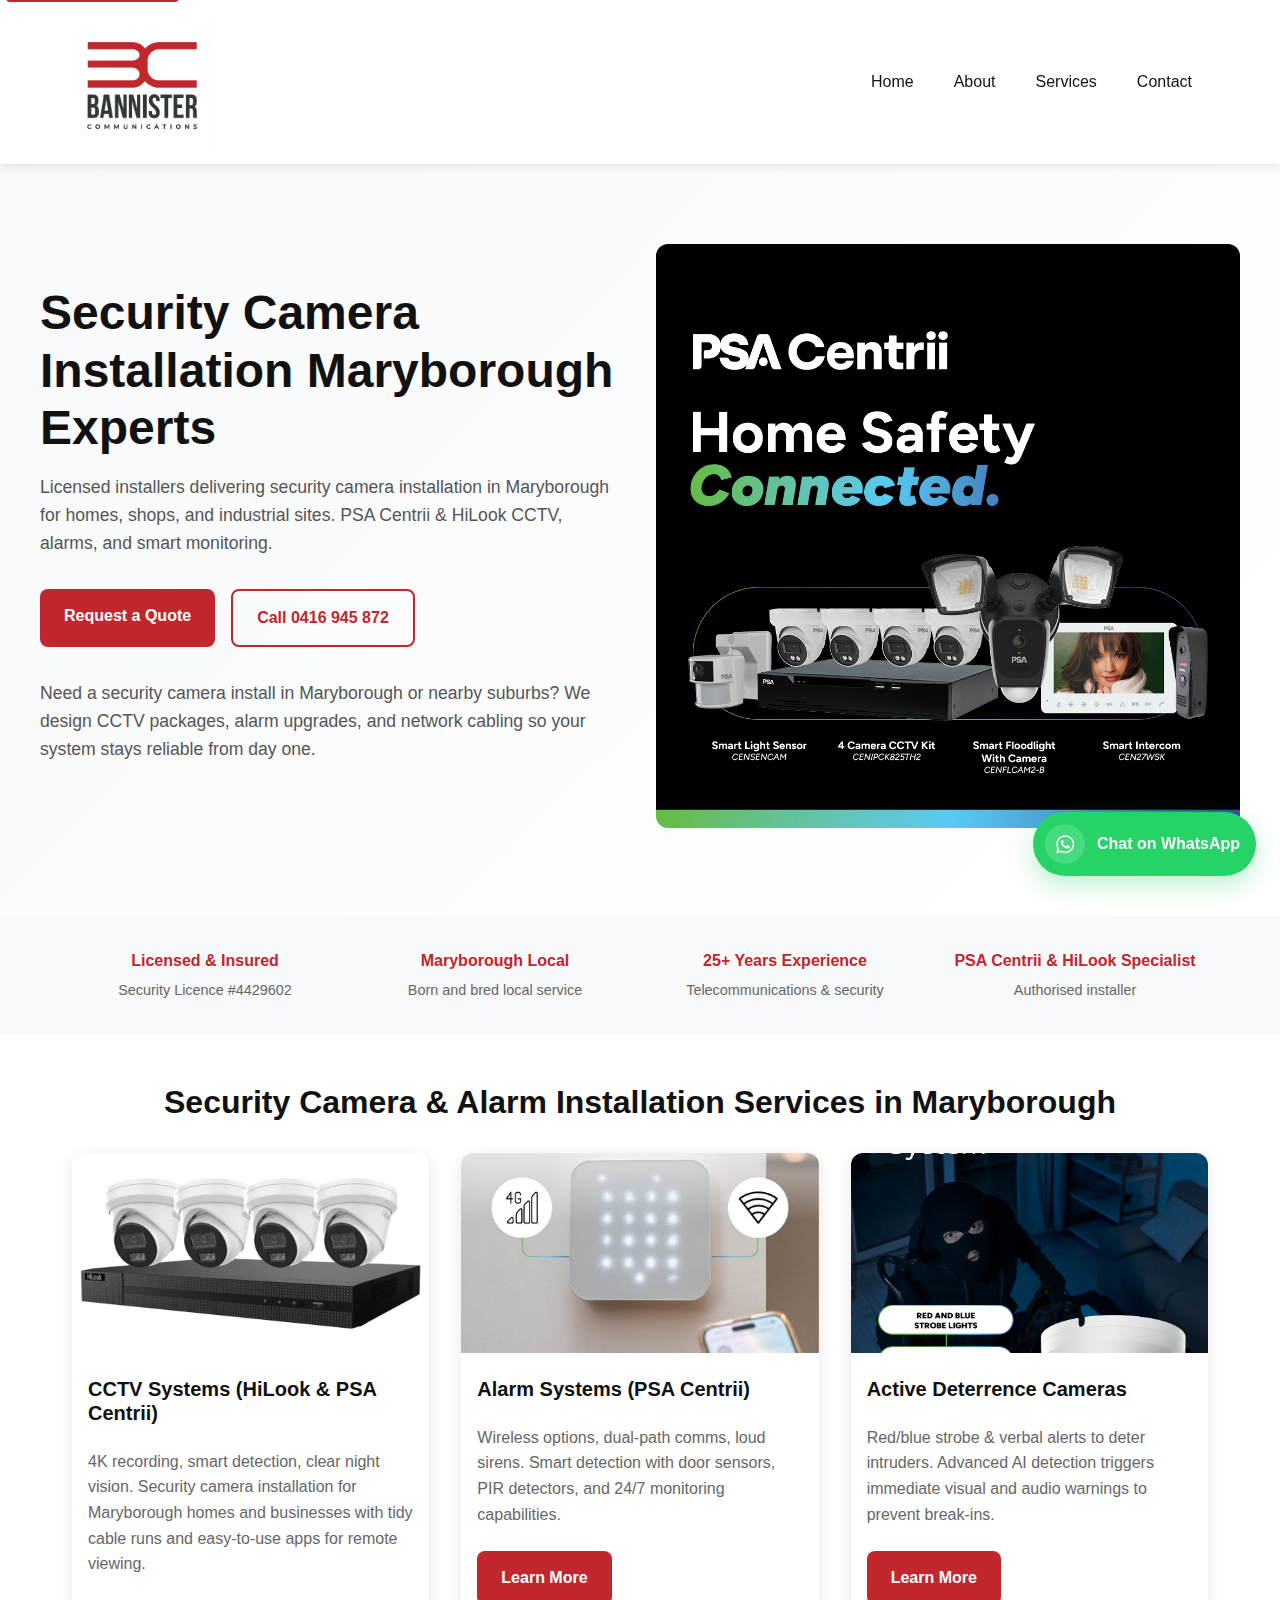
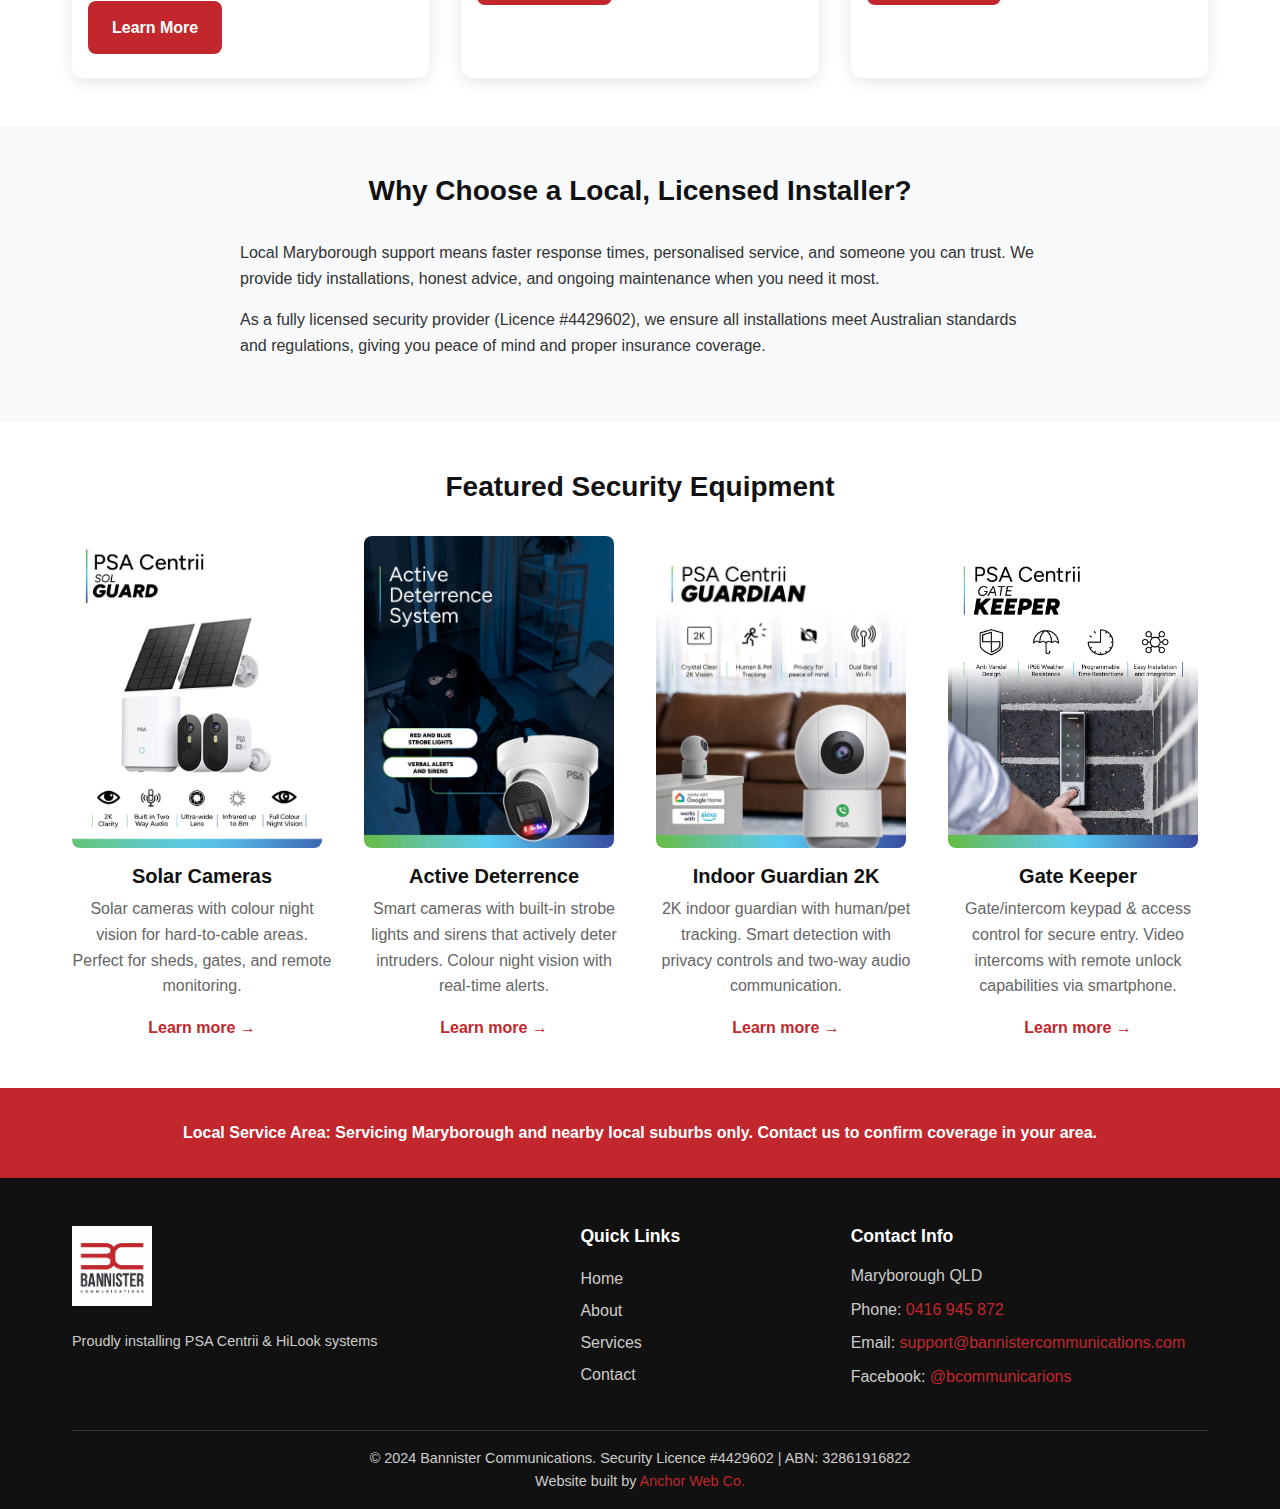
<file: index.html>
<!DOCTYPE html>
<html lang="en-AU">
<head>
    <meta charset="UTF-8">
    <meta name="viewport" content="width=device-width, initial-scale=1.0">
    <title>Security Camera Installation Maryborough | Bannister Communications</title>
    <meta name="description" content="Security camera installation Maryborough specialists. Bannister Communications installs PSA Centrii &amp; HiLook CCTV, alarms, and maintenance for homes and businesses across the Fraser Coast.">
    <link rel="canonical" href="https://www.bannistercommunications.com/">
    <link rel="icon" type="image/x-icon" href="/favicon.ico">
    
    <!-- Open Graph -->
    <meta property="og:title" content="Security Camera Installation Maryborough | Bannister Communications">
    <meta property="og:description" content="Security camera installation Maryborough experts for PSA Centrii &amp; HiLook CCTV, alarms, and maintenance across the Fraser Coast.">
    <meta property="og:image" content="https://www.bannistercommunications.com/assets/images/Bannister_Logo.jpg">
    <meta property="og:url" content="https://www.bannistercommunications.com/">
    <meta property="og:type" content="website">
    
    <!-- Twitter Card -->
    <meta name="twitter:card" content="summary_large_image">
    <meta name="twitter:title" content="Security Camera Installation Maryborough | Bannister Communications">
    <meta name="twitter:description" content="Security camera installation Maryborough experts for PSA Centrii &amp; HiLook CCTV, alarms, and maintenance across the Fraser Coast.">
    <meta name="twitter:image" content="https://www.bannistercommunications.com/assets/images/Bannister_Logo.jpg">
    
    <!-- Inline Critical CSS -->
    <style>
        /* System Font Stack */
        * {
            margin: 0;
            padding: 0;
            box-sizing: border-box;
        }
        
        body {
            font-family: -apple-system, BlinkMacSystemFont, "Segoe UI", Roboto, Inter, "Helvetica Neue", Arial, "Noto Sans", "Apple Color Emoji", "Segoe UI Emoji", "Segoe UI Symbol", sans-serif;
            line-height: 1.6;
            color: #111111;
            font-size: 16px;
        }
        
        .header {
            background: #fff;
            box-shadow: 0 2px 10px rgba(0,0,0,0.1);
            position: sticky;
            top: 0;
            z-index: 100;
        }
        
        .header-content {
            max-width: 1200px;
            margin: 0 auto;
            display: flex;
            justify-content: space-between;
            align-items: center;
            padding: 0.5rem 1rem;
            min-height: 130px;
        }
        
        .logo {
            display: flex;
            align-items: center;
        }
        
        .logo img {
            height: 120px;
            width: auto;
        }
        
        .nav {
            display: none;
        }
        
        .nav.active {
            display: block;
            position: absolute;
            top: 100%;
            left: 0;
            right: 0;
            background: #fff;
            box-shadow: 0 2px 10px rgba(0,0,0,0.1);
        }
        
        .nav ul {
            list-style: none;
            display: flex;
            flex-direction: column;
        }
        
        .nav a {
            text-decoration: none;
            color: #111111;
            padding: 1rem;
            display: block;
            border-bottom: 1px solid #eee;
        }
        
        .nav a:hover {
            background: #f5f5f5;
            color: #C1272D;
        }
        
        .menu-toggle {
            background: none;
            border: none;
            font-size: 1.5rem;
            cursor: pointer;
        }
        
        .hero {
            padding: 2rem 1rem;
            background: linear-gradient(135deg, #f8f9fa 0%, #ffffff 100%);
        }
        
        .hero-content {
            max-width: 1200px;
            margin: 0 auto;
            display: grid;
            gap: 2rem;
            align-items: center;
        }
        
        .hero h1 {
            font-size: 2rem;
            font-weight: 700;
            line-height: 1.2;
            margin-bottom: 1rem;
            color: #111111;
        }
        
        .hero-subcopy {
            font-size: 1.1rem;
            margin-bottom: 2rem;
            color: #555;
        }
        
        .cta-buttons {
            display: flex;
            gap: 1rem;
            flex-wrap: wrap;
        }
        
        .btn {
            padding: 0.875rem 1.5rem;
            text-decoration: none;
            border-radius: 8px;
            font-weight: 600;
            display: inline-block;
            text-align: center;
            transition: all 0.3s ease;
        }
        
        .btn-primary {
            background: #C1272D;
            color: white;
        }
        
        .btn-primary:hover {
            background: #a01f24;
            transform: translateY(-1px);
        }
        
        .btn-secondary {
            background: transparent;
            color: #C1272D;
            border: 2px solid #C1272D;
        }
        
        .btn-secondary:hover {
            background: #C1272D;
            color: white;
        }
        
        .hero-image img {
            width: 100%;
            height: auto;
            border-radius: 12px;
        }
        
        @media (min-width: 768px) {
            .header-content {
                padding: 0.75rem 2rem;
                min-height: 150px;
            }
            
            .logo img {
                height: 140px;
                width: auto;
            }
            
            .nav {
                display: block !important;
                position: static;
                background: none;
                box-shadow: none;
            }
            
            .nav ul {
                flex-direction: row;
            }
            
            .nav a {
                border-bottom: none;
                padding: 0.5rem 1rem;
            }
            
            .menu-toggle {
                display: none;
            }
            
            .hero-content {
                grid-template-columns: 1fr 1fr;
                padding: 3rem 0;
            }
            
            .hero h1 {
                font-size: 2.5rem;
            }
        }
    </style>
    
    <!-- JSON-LD Schema -->
    <script type="application/ld+json">
    {
        "@context": "https://schema.org",
        "@type": "ProfessionalService",
        "@id": "https://www.bannistercommunications.com/#business",
        "name": "Bannister Communications",
        "image": "https://www.bannistercommunications.com/assets/images/Bannister_Logo.jpg",
        "url": "https://www.bannistercommunications.com/",
        "telephone": "+6141695872",
        "email": "support@bannistercommunications.com",
        "address": {
            "@type": "PostalAddress",
            "streetAddress": "Maryborough QLD",
            "addressLocality": "Maryborough",
            "addressRegion": "QLD",
            "postalCode": "4650",
            "addressCountry": "AU"
        },
        "areaServed": "Maryborough QLD, Curra, Gympie and local suburbs",
        "founder": "Craig Bannister",
        "knowsAbout": [
            "CCTV installation Maryborough",
            "security cameras Maryborough",
            "security systems Maryborough",
            "alarm installation Maryborough",
            "HiLook CCTV Maryborough",
            "PSA Centrii installer Maryborough",
            "CCTV maintenance Maryborough",
            "wireless security cameras Maryborough",
            "NVR installation Maryborough",
            "intercom installation Maryborough"
        ],
        "sameAs": [
            "https://www.facebook.com/bcommunicarions"
        ]
    }
    </script>
</head>
<body>
    <header class="header">
        <div class="header-content">
            <div class="logo">
                <img src="assets/images/Bannister_Logo.jpg" alt="Bannister Communications logo">
            </div>
            <nav class="nav" id="nav">
                <ul>
                    <li><a href="/">Home</a></li>
                    <li><a href="/about.html">About</a></li>
                    <li><a href="/services.html">Services</a></li>
                    <li><a href="/contact.html">Contact</a></li>
                </ul>
            </nav>
            <button class="menu-toggle" id="menu-toggle" aria-label="Toggle navigation">☰</button>
        </div>
    </header>

    <main>
        <section class="hero">
            <div class="hero-content">
                <div class="hero-text">
                    <h1>Security Camera Installation Maryborough Experts</h1>
                    <p class="hero-subcopy">Licensed installers delivering security camera installation in Maryborough for homes, shops, and industrial sites. PSA Centrii & HiLook CCTV, alarms, and smart monitoring.</p>
                    <div class="cta-buttons">
                        <a href="/contact.html" class="btn btn-primary">Request a Quote</a>
                        <a href="tel:+61416945872" class="btn btn-secondary">Call 0416 945 872</a>
                    </div>
                    <p class="hero-subcopy">Need a security camera install in Maryborough or nearby suburbs? We design CCTV packages, alarm upgrades, and network cabling so your system stays reliable from day one.</p>
                </div>
                <div class="hero-image">
                    <img src="assets/images/Home_Safety_connected.jpg" alt="PSA Centrii home security system installed in Maryborough home" width="600" height="400" loading="eager">
                </div>
            </div>
        </section>

        <section class="trust-bar">
            <div class="container">
                <div class="trust-items">
                    <div class="trust-item">
                        <strong>Licensed & Insured</strong>
                        <span>Security Licence #4429602</span>
                    </div>
                    <div class="trust-item">
                        <strong>Maryborough Local</strong>
                        <span>Born and bred local service</span>
                    </div>
                    <div class="trust-item">
                        <strong>25+ Years Experience</strong>
                        <span>Telecommunications & security</span>
                    </div>
                    <div class="trust-item">
                        <strong>PSA Centrii & HiLook Specialist</strong>
                        <span>Authorised installer</span>
                    </div>
                </div>
            </div>
        </section>

        <section class="what-we-install">
            <div class="container">
                <h2>Security Camera & Alarm Installation Services in Maryborough</h2>
                <div class="services-grid">
                    <div class="service-card">
                        <img src="assets/images/HLIK-4286TH2-AI-KITPIC-SQ-500x500.webp" alt="HiLook 4-camera CCTV kit for Maryborough homes" width="300" height="200" loading="lazy">
                        <h3>CCTV Systems (HiLook & PSA Centrii)</h3>
                        <p>4K recording, smart detection, clear night vision. Security camera installation for Maryborough homes and businesses with tidy cable runs and easy-to-use apps for remote viewing.</p>
                        <a href="/services.html#cctv" class="btn btn-primary">Learn More</a>
                    </div>
                    <div class="service-card">
                        <img src="assets/images/dual_communication.jpg" alt="PSA Centrii wireless alarm system with dual communication" width="300" height="200" loading="lazy">
                        <h3>Alarm Systems (PSA Centrii)</h3>
                        <p>Wireless options, dual-path comms, loud sirens. Smart detection with door sensors, PIR detectors, and 24/7 monitoring capabilities.</p>
                        <a href="/services.html#alarms" class="btn btn-primary">Learn More</a>
                    </div>
                    <div class="service-card">
                        <img src="assets/images/active_deterrence_system.jpg" alt="PSA Centrii active deterrence camera with strobe lights installed in Maryborough" width="300" height="200" loading="lazy">
                        <h3>Active Deterrence Cameras</h3>
                        <p>Red/blue strobe & verbal alerts to deter intruders. Advanced AI detection triggers immediate visual and audio warnings to prevent break-ins.</p>
                        <a href="/services.html#deterrence" class="btn btn-primary">Learn More</a>
                    </div>
                </div>
            </div>
        </section>

        <section class="why-local">
            <div class="container">
                <h2>Why Choose a Local, Licensed Installer?</h2>
                <div class="why-content">
                    <p>Local Maryborough support means faster response times, personalised service, and someone you can trust. We provide tidy installations, honest advice, and ongoing maintenance when you need it most.</p>
                    <p>As a fully licensed security provider (Licence #4429602), we ensure all installations meet Australian standards and regulations, giving you peace of mind and proper insurance coverage.</p>
                </div>
            </div>
        </section>

        <section class="featured-gear">
            <div class="container">
                <h2>Featured Security Equipment</h2>
                <div class="gear-grid">
                    <div class="gear-item">
                        <img src="assets/images/PSA_Centrii_Sol_guard.jpg" alt="PSA Sol Guard solar security camera for remote Maryborough properties" width="250" height="167" loading="lazy">
                        <h3>Solar Cameras</h3>
                        <p>Solar cameras with colour night vision for hard-to-cable areas. Perfect for sheds, gates, and remote monitoring.</p>
                        <a href="/services.html#solar" class="learn-more">Learn more</a>
                    </div>
                    <div class="gear-item">
                        <img src="assets/images/active_deterrence_system.jpg" alt="PSA Centrii active deterrence camera with strobe lights for Maryborough properties" width="250" height="167" loading="lazy">
                        <h3>Active Deterrence</h3>
                        <p>Smart cameras with built-in strobe lights and sirens that actively deter intruders. Colour night vision with real-time alerts.</p>
                        <a href="/services.html#active-deterrence" class="learn-more">Learn more</a>
                    </div>
                    <div class="gear-item">
                        <img src="assets/images/guardian.jpg" alt="PSA Guardian 2K indoor camera with human and pet tracking" width="250" height="167" loading="lazy">
                        <h3>Indoor Guardian 2K</h3>
                        <p>2K indoor guardian with human/pet tracking. Smart detection with privacy controls and two-way audio communication.</p>
                        <a href="/services.html#indoor" class="learn-more">Learn more</a>
                    </div>
                    <div class="gear-item">
                        <img src="assets/images/gate_keeper.jpg" alt="PSA Gate Keeper intercom and access control system for Maryborough properties" width="250" height="167" loading="lazy">
                        <h3>Gate Keeper</h3>
                        <p>Gate/intercom keypad & access control for secure entry. Video intercoms with remote unlock capabilities via smartphone.</p>
                        <a href="/services.html#access" class="learn-more">Learn more</a>
                    </div>
                </div>
            </div>
        </section>

        <section class="local-note">
            <div class="container">
                <p><strong>Local Service Area:</strong> Servicing Maryborough and nearby local suburbs only. Contact us to confirm coverage in your area.</p>
            </div>
        </section>
    </main>

    <footer class="footer">
        <div class="container">
            <div class="footer-content">
                <div class="footer-logo">
                    <img src="assets/images/Bannister_Logo.jpg" alt="Bannister Communications">
                    <p>Proudly installing PSA Centrii & HiLook systems</p>
                </div>
                <div class="footer-links">
                    <h3>Quick Links</h3>
                    <ul>
                        <li><a href="/">Home</a></li>
                        <li><a href="/about.html">About</a></li>
                        <li><a href="/services.html">Services</a></li>
                        <li><a href="/contact.html">Contact</a></li>
                    </ul>
                </div>
                <div class="footer-contact">
                    <h3>Contact Info</h3>
                    <p>Maryborough QLD</p>
                    <p>Phone: <a href="tel:+61416945872">0416 945 872</a></p>
                    <p>Email: <a href="mailto:support@bannistercommunications.com">support@bannistercommunications.com</a></p>
                    <p>Facebook: <a href="https://www.facebook.com/bcommunicarions" target="_blank" rel="noopener">@bcommunicarions</a></p>
                </div>
            </div>
            <div class="footer-bottom">
                <p>&copy; 2024 Bannister Communications. Security Licence #4429602 | ABN: 32861916822</p>
                <p>Website built by <a href="https://anchorwebco.com.au" target="_blank" rel="noopener">Anchor Web Co.</a></p>
            </div>
        </div>
    </footer>

    <!-- Mobile sticky bottom bar -->
    <div class="mobile-cta-bar">
        <a href="tel:+61416945872" class="mobile-cta-call">Call Now</a>
        <a href="/contact.html" class="mobile-cta-quote">Get Quote</a>
    </div>

    <!-- Load non-critical CSS -->
    <link rel="stylesheet" href="assets/css/style.css" media="print" onload="this.media='all'">
    <noscript><link rel="stylesheet" href="assets/css/style.css"></noscript>
    
    <!-- Load JS -->
    <script src="assets/js/main.js" defer></script>
</body>
</html>
</file>
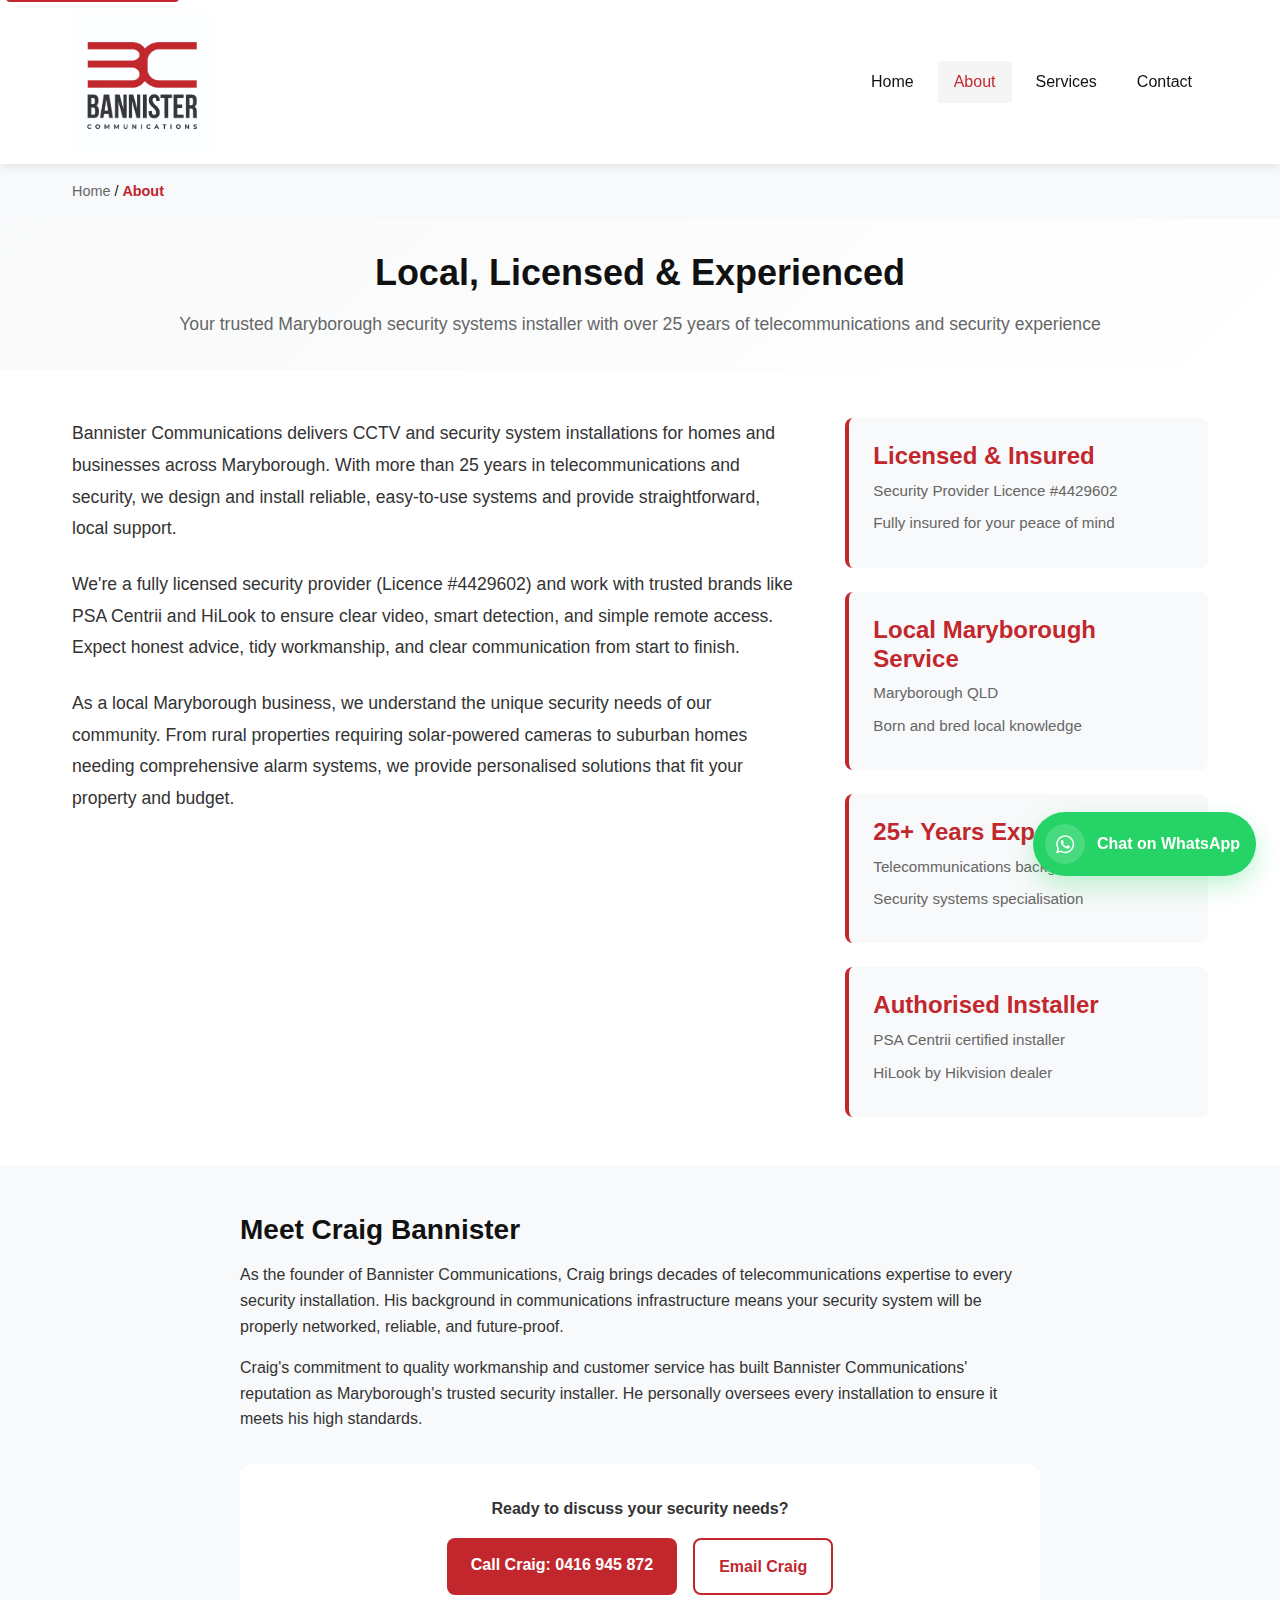
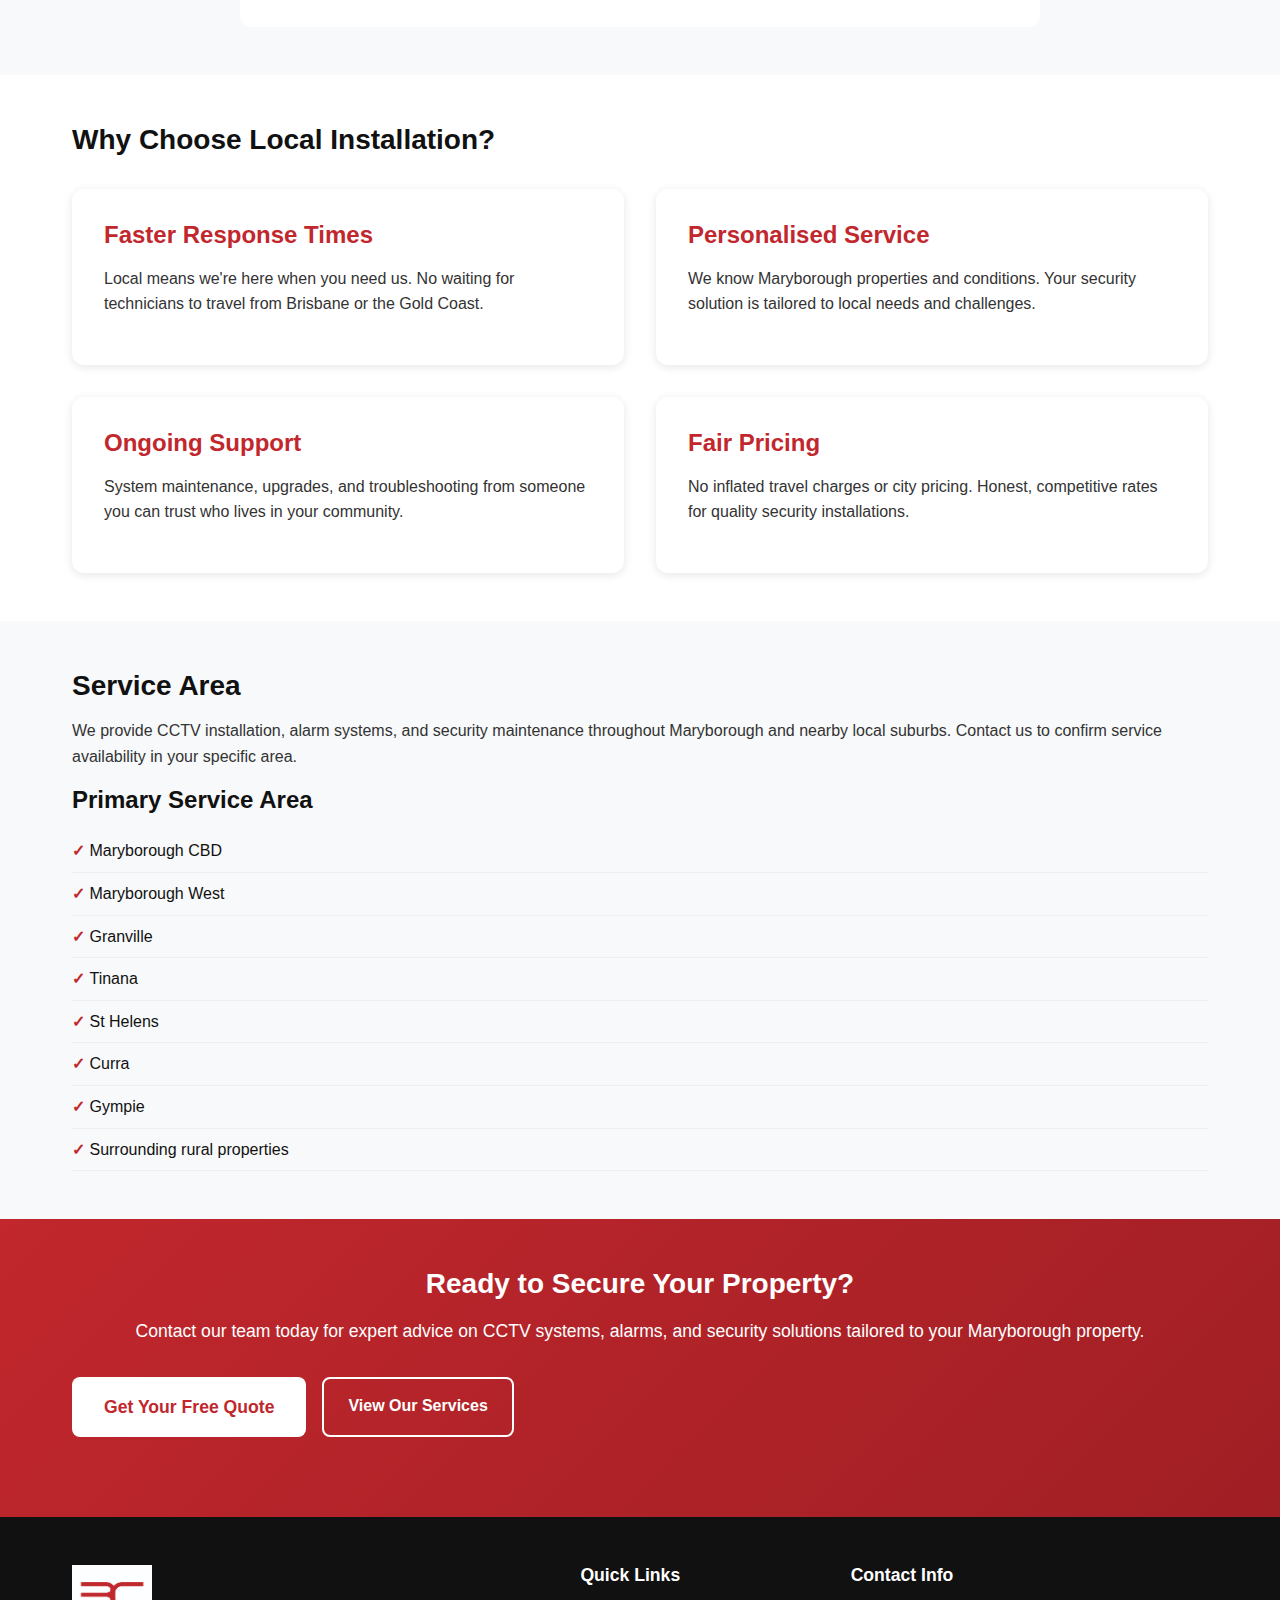
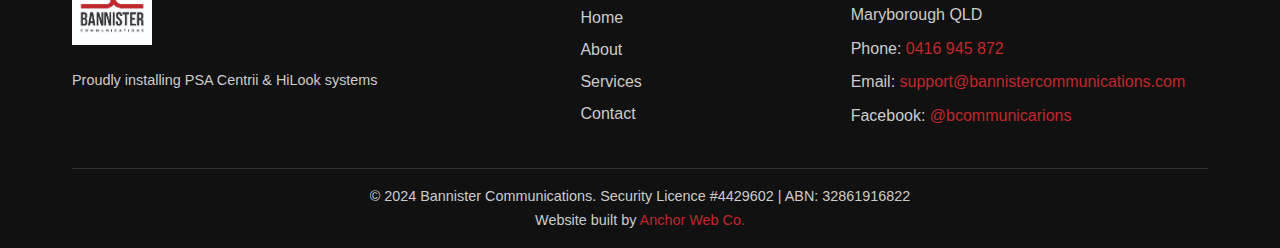
<file: about.html>
<!DOCTYPE html>
<html lang="en-AU">
<head>
    <meta charset="UTF-8">
    <meta name="viewport" content="width=device-width, initial-scale=1.0">
    <title>About Bannister Communications | Maryborough CCTV & Alarms</title>
    <meta name="description" content="Maryborough-based CCTV and alarm installer with 25+ years' experience. Licensed security provider delivering neat installs, reliable systems, and local support.">
    <link rel="canonical" href="https://www.bannistercommunications.com/about.html">
    <link rel="icon" type="image/jpeg" href="/assets/images/Bannister_Logo.jpg">
    
    <!-- Open Graph -->
    <meta property="og:title" content="About Bannister Communications | Maryborough CCTV & Alarms">
    <meta property="og:description" content="Maryborough-based CCTV and alarm installer with 25+ years' experience. Licensed security provider delivering neat installs, reliable systems, and local support.">
    <meta property="og:image" content="https://www.bannistercommunications.com/assets/images/Bannister_Logo.jpg">
    <meta property="og:url" content="https://www.bannistercommunications.com/about.html">
    <meta property="og:type" content="website">
    
    <!-- Twitter Card -->
    <meta name="twitter:card" content="summary_large_image">
    <meta name="twitter:title" content="About Bannister Communications | Maryborough CCTV & Alarms">
    <meta name="twitter:description" content="Maryborough-based CCTV and alarm installer with 25+ years' experience.">
    <meta name="twitter:image" content="https://www.bannistercommunications.com/assets/images/Bannister_Logo.jpg">
    
    <link rel="stylesheet" href="assets/css/style.css?v=4">
    
    <!-- JSON-LD Schema -->
    <script type="application/ld+json">
    {
        "@context": "https://schema.org",
        "@type": "ProfessionalService",
        "@id": "https://www.bannistercommunications.com/about.html#business",
        "name": "Bannister Communications",
        "image": "https://www.bannistercommunications.com/assets/images/Bannister_Logo.jpg",
        "url": "https://www.bannistercommunications.com/about.html",
        "telephone": "+61416945872",
        "email": "support@bannistercommunications.com",
        "address": {
            "@type": "PostalAddress",
            "streetAddress": "Maryborough QLD",
            "addressLocality": "Maryborough",
            "addressRegion": "QLD",
            "postalCode": "4650",
            "addressCountry": "AU"
        },
        "areaServed": "Maryborough QLD, Curra, Gympie and local suburbs",
        "founder": "Craig Bannister",
        "knowsAbout": [
            "CCTV installation Maryborough",
            "security cameras Maryborough",
            "security systems Maryborough",
            "alarm installation Maryborough",
            "HiLook CCTV Maryborough",
            "PSA Centrii installer Maryborough",
            "CCTV maintenance Maryborough",
            "wireless security cameras Maryborough",
            "NVR installation Maryborough",
            "intercom installation Maryborough"
        ],
        "sameAs": [
            "https://www.facebook.com/bcommunicarions"
        ]
    }
    </script>
</head>
<body>
    <header class="header">
        <div class="header-content">
            <div class="logo">
                <img src="assets/images/Bannister_Logo.jpg" alt="Bannister Communications logo">
            </div>
            <nav class="nav" id="nav">
                <ul>
                    <li><a href="/">Home</a></li>
                    <li><a href="/about.html" class="current">About</a></li>
                    <li><a href="/services.html">Services</a></li>
                    <li><a href="/contact.html">Contact</a></li>
                </ul>
            </nav>
            <button class="menu-toggle" id="menu-toggle" aria-label="Toggle navigation">☰</button>
        </div>
    </header>

    <main>
        <div class="breadcrumbs">
            <div class="container">
                <a href="/">Home</a> / <span>About</span>
            </div>
        </div>

        <section class="page-hero">
            <div class="container">
                <h1>Local, Licensed & Experienced</h1>
                <p class="hero-subtitle">Your trusted Maryborough security systems installer with over 25 years of telecommunications and security experience</p>
            </div>
        </section>

        <section class="about-content">
            <div class="container">
                <div class="about-grid">
                    <div class="about-text">
                        <p>Bannister Communications delivers CCTV and security system installations for homes and businesses across Maryborough. With more than 25 years in telecommunications and security, we design and install reliable, easy-to-use systems and provide straightforward, local support.</p>
                        
                        <p>We're a fully licensed security provider (Licence #4429602) and work with trusted brands like PSA Centrii and HiLook to ensure clear video, smart detection, and simple remote access. Expect honest advice, tidy workmanship, and clear communication from start to finish.</p>
                        
                        <p>As a local Maryborough business, we understand the unique security needs of our community. From rural properties requiring solar-powered cameras to suburban homes needing comprehensive alarm systems, we provide personalised solutions that fit your property and budget.</p>
                    </div>
                    
                    <div class="about-highlights">
                        <div class="highlight-box">
                            <h3>Licensed & Insured</h3>
                            <p>Security Provider Licence #4429602</p>
                            <p>Fully insured for your peace of mind</p>
                        </div>
                        
                        <div class="highlight-box">
                            <h3>Local Maryborough Service</h3>
                            <p>Maryborough QLD</p>
                            <p>Born and bred local knowledge</p>
                        </div>
                        
                        <div class="highlight-box">
                            <h3>25+ Years Experience</h3>
                            <p>Telecommunications background</p>
                            <p>Security systems specialisation</p>
                        </div>
                        
                        <div class="highlight-box">
                            <h3>Authorised Installer</h3>
                            <p>PSA Centrii certified installer</p>
                            <p>HiLook by Hikvision dealer</p>
                        </div>
                    </div>
                </div>
            </div>
        </section>

        <section class="meet-craig">
            <div class="container">
                <div class="craig-content">
                    <div class="craig-text">
                        <h2>Meet Craig Bannister</h2>
                        <p>As the founder of Bannister Communications, Craig brings decades of telecommunications expertise to every security installation. His background in communications infrastructure means your security system will be properly networked, reliable, and future-proof.</p>
                        
                        <p>Craig's commitment to quality workmanship and customer service has built Bannister Communications' reputation as Maryborough's trusted security installer. He personally oversees every installation to ensure it meets his high standards.</p>
                        
                        <div class="craig-contact">
                            <p><strong>Ready to discuss your security needs?</strong></p>
                            <div class="contact-buttons">
                                <a href="tel:+61416945872" class="btn btn-primary">Call Craig: 0416 945 872</a>
                                <a href="mailto:support@bannistercommunications.com" class="btn btn-secondary">Email Craig</a>
                            </div>
                        </div>
                    </div>
                </div>
            </div>
        </section>

        <section class="why-choose-local">
            <div class="container">
                <h2>Why Choose Local Installation?</h2>
                <div class="local-benefits">
                    <div class="benefit">
                        <h3>Faster Response Times</h3>
                        <p>Local means we're here when you need us. No waiting for technicians to travel from Brisbane or the Gold Coast.</p>
                    </div>
                    
                    <div class="benefit">
                        <h3>Personalised Service</h3>
                        <p>We know Maryborough properties and conditions. Your security solution is tailored to local needs and challenges.</p>
                    </div>
                    
                    <div class="benefit">
                        <h3>Ongoing Support</h3>
                        <p>System maintenance, upgrades, and troubleshooting from someone you can trust who lives in your community.</p>
                    </div>
                    
                    <div class="benefit">
                        <h3>Fair Pricing</h3>
                        <p>No inflated travel charges or city pricing. Honest, competitive rates for quality security installations.</p>
                    </div>
                </div>
            </div>
        </section>

        <section class="service-area">
            <div class="container">
                <h2>Service Area</h2>
                <p>We provide CCTV installation, alarm systems, and security maintenance throughout Maryborough and nearby local suburbs. Contact us to confirm service availability in your specific area.</p>
                
                <div class="service-areas">
                    <div class="area-list">
                        <h3>Primary Service Area</h3>
                        <ul>
                            <li>Maryborough CBD</li>
                            <li>Maryborough West</li>
                            <li>Granville</li>
                            <li>Tinana</li>
                            <li>St Helens</li>
                            <li>Curra</li>
                            <li>Gympie</li>
                            <li>Surrounding rural properties</li>
                        </ul>
                    </div>
                </div>
            </div>
        </section>

        <section class="cta-section">
            <div class="container">
                <h2>Ready to Secure Your Property?</h2>
                <p>Contact our team today for expert advice on CCTV systems, alarms, and security solutions tailored to your Maryborough property.</p>
                <div class="cta-buttons">
                    <a href="/contact.html" class="btn btn-primary btn-large">Get Your Free Quote</a>
                    <a href="/services.html" class="btn btn-secondary">View Our Services</a>
                </div>
            </div>
        </section>
    </main>

    <footer class="footer">
        <div class="container">
            <div class="footer-content">
                <div class="footer-logo">
                    <img src="assets/images/Bannister_Logo.jpg" alt="Bannister Communications">
                    <p>Proudly installing PSA Centrii & HiLook systems</p>
                </div>
                <div class="footer-links">
                    <h3>Quick Links</h3>
                    <ul>
                        <li><a href="/">Home</a></li>
                        <li><a href="/about.html">About</a></li>
                        <li><a href="/services.html">Services</a></li>
                        <li><a href="/contact.html">Contact</a></li>
                    </ul>
                </div>
                <div class="footer-contact">
                    <h3>Contact Info</h3>
                    <p>Maryborough QLD</p>
                    <p>Phone: <a href="tel:+61416945872">0416 945 872</a></p>
                    <p>Email: <a href="mailto:support@bannistercommunications.com">support@bannistercommunications.com</a></p>
                    <p>Facebook: <a href="https://www.facebook.com/bcommunicarions" target="_blank" rel="noopener">@bcommunicarions</a></p>
                </div>
            </div>
            <div class="footer-bottom">
                <p>&copy; 2024 Bannister Communications. Security Licence #4429602 | ABN: 32861916822</p>
                <p>Website built by <a href="https://anchorwebco.com.au" target="_blank" rel="noopener">Anchor Web Co.</a></p>
            </div>
        </div>
    </footer>

    <!-- Mobile sticky bottom bar -->
    <div class="mobile-cta-bar">
        <a href="tel:+61416945872" class="mobile-cta-call">Call Now</a>
        <a href="/contact.html" class="mobile-cta-quote">Get Quote</a>
    </div>

    <script src="assets/js/main.js?v=4" defer></script>
</body>
</html>
</file>
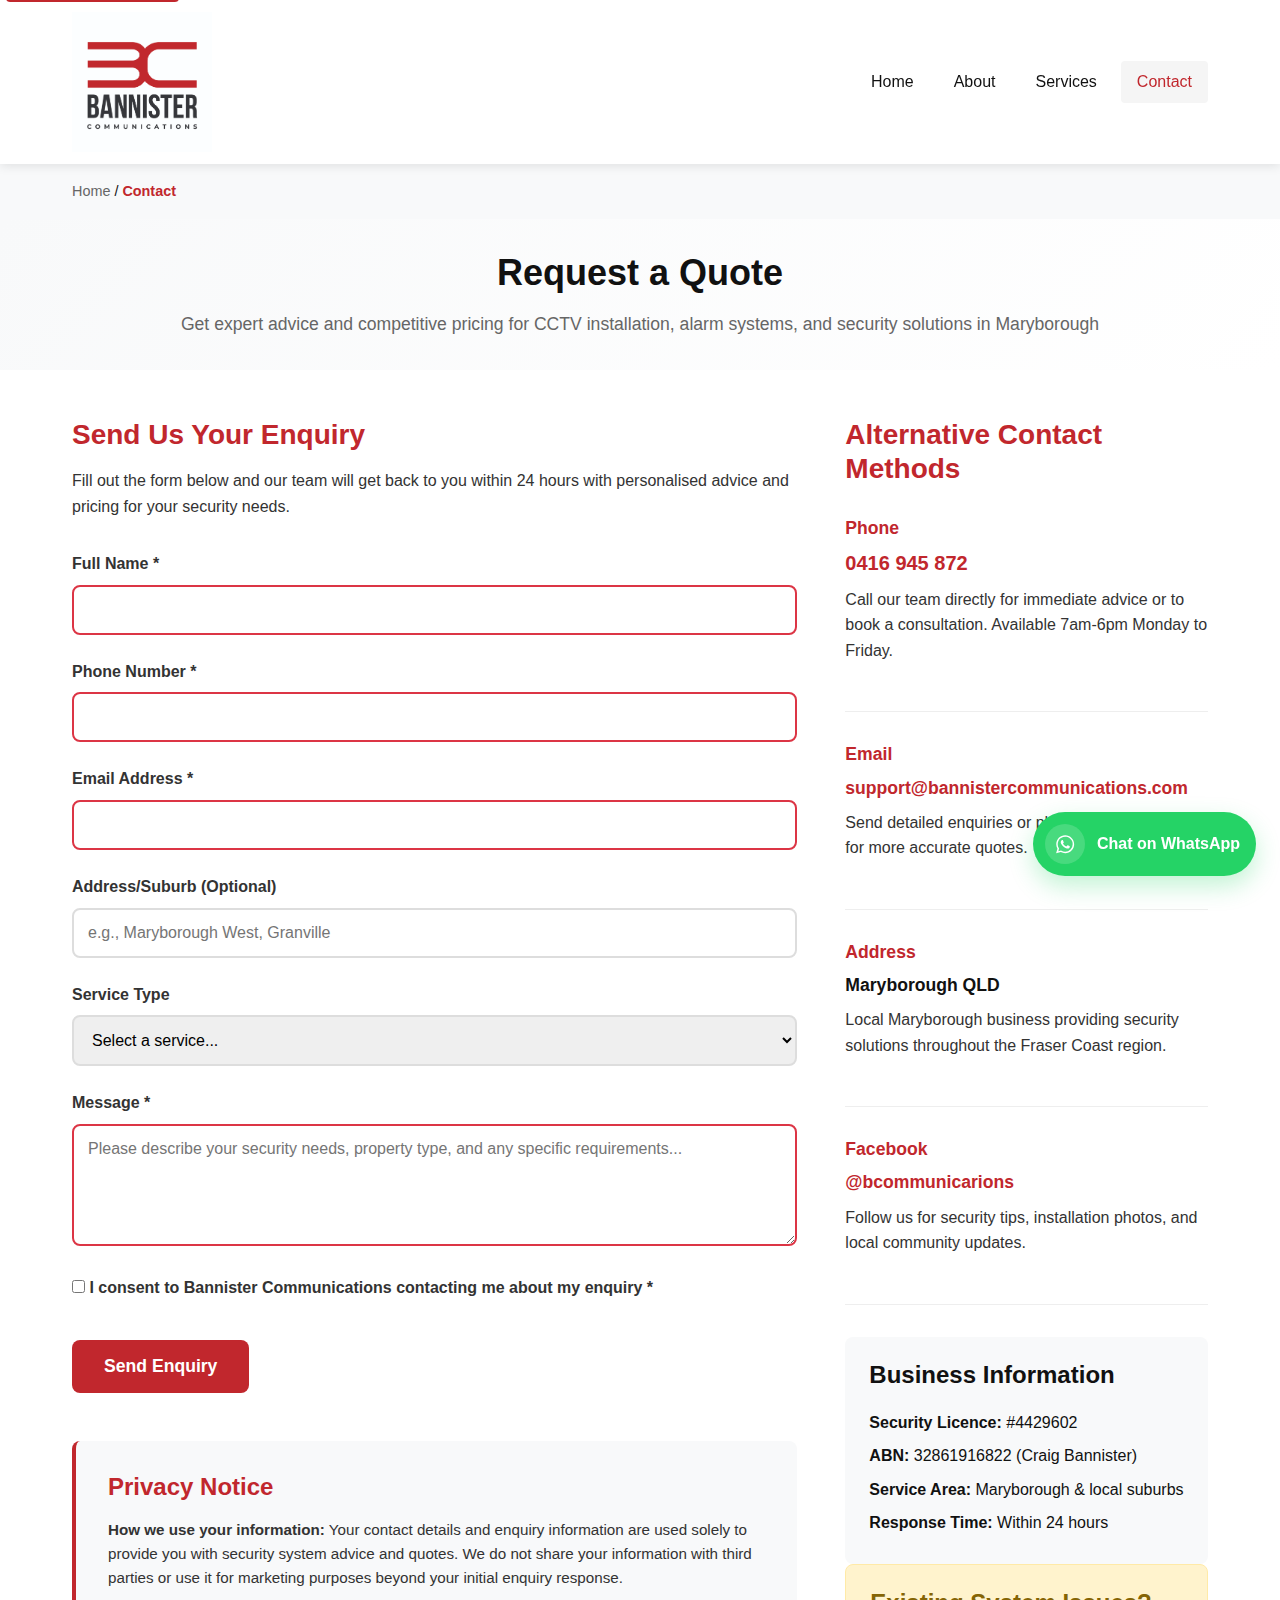
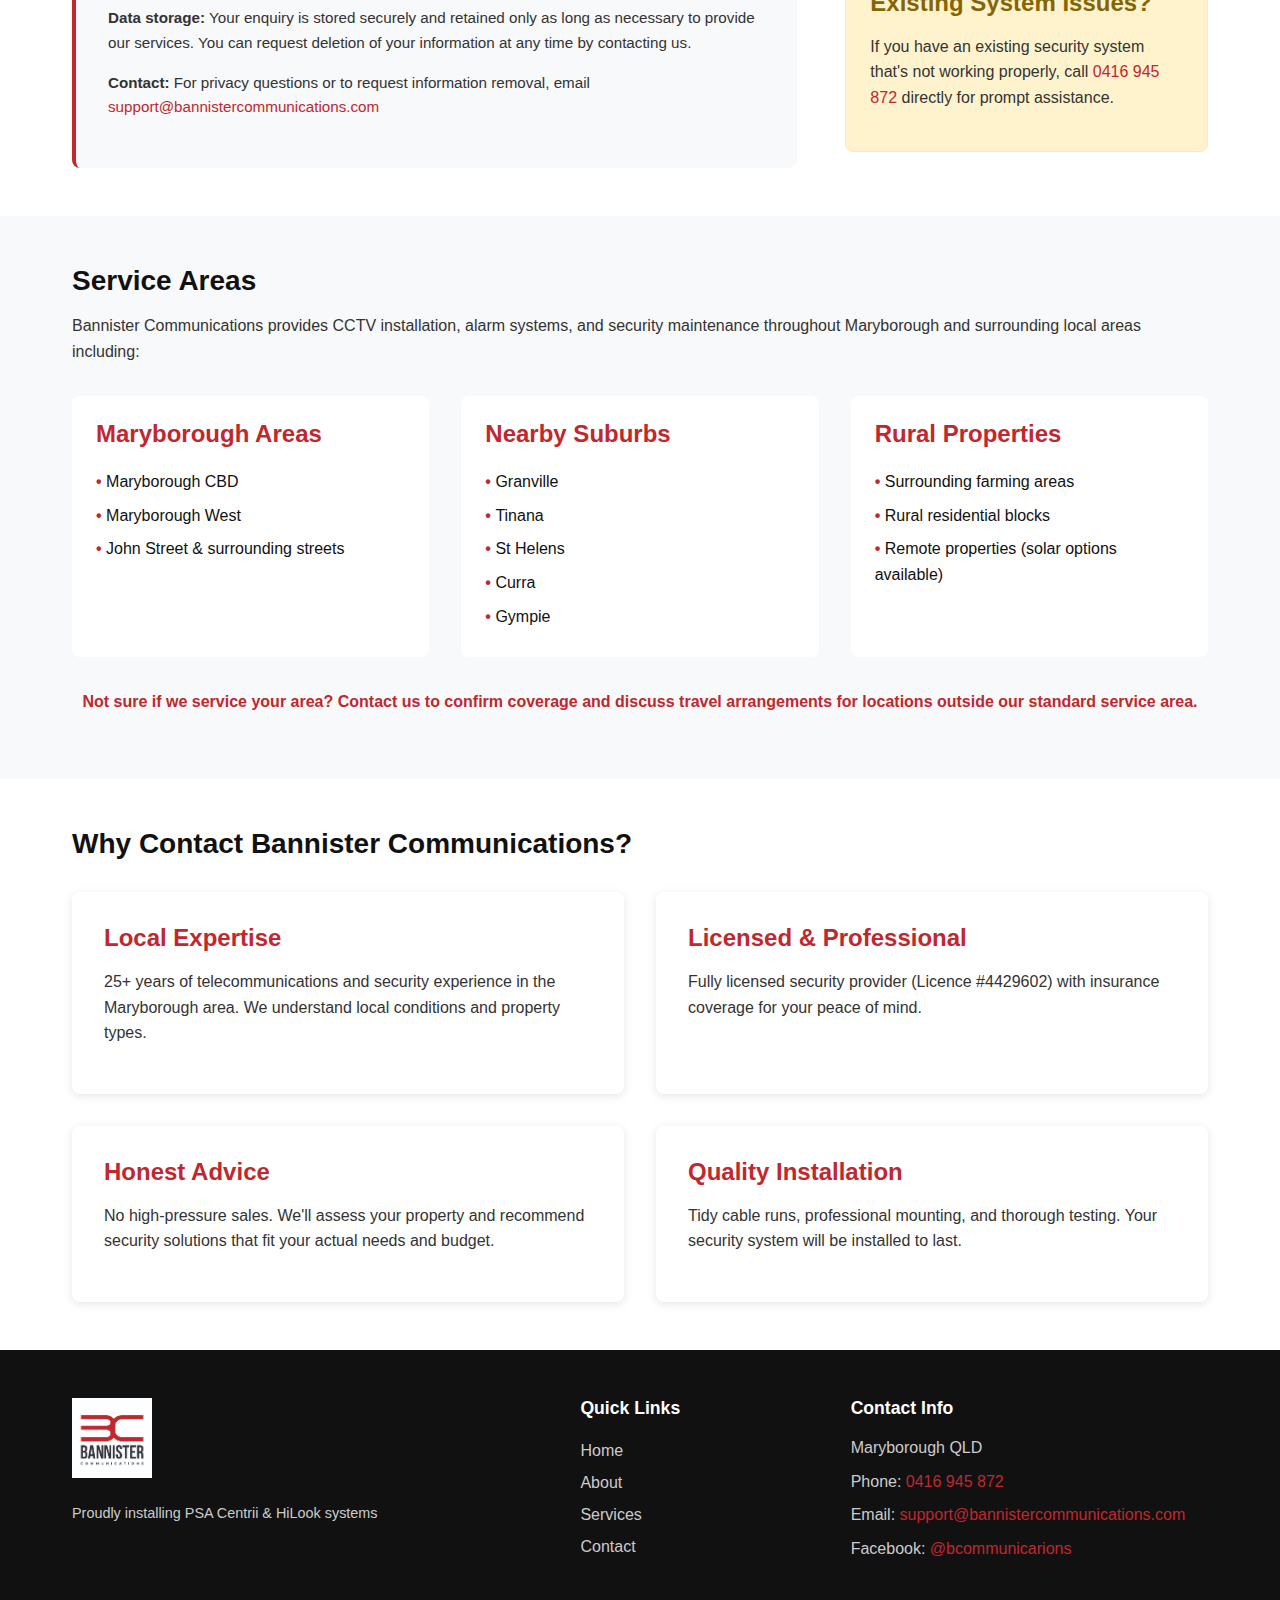
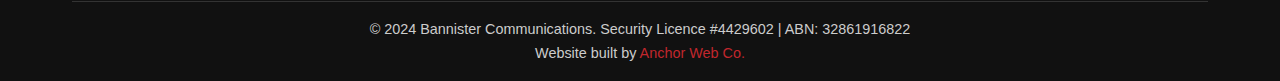
<file: contact.html>
<!DOCTYPE html>
<html lang="en-AU">
<head>
    <meta charset="UTF-8">
    <meta name="viewport" content="width=device-width, initial-scale=1.0">
    <title>Contact a Local CCTV Installer in Maryborough | Bannister Communications</title>
    <meta name="description" content="Contact your local Maryborough CCTV and security installer. Request a quote or callback today.">
    <link rel="canonical" href="https://www.bannistercommunications.com/contact.html">
    <link rel="icon" type="image/jpeg" href="/assets/images/Bannister_Logo.jpg">
    
    <!-- Open Graph -->
    <meta property="og:title" content="Contact a Local CCTV Installer in Maryborough | Bannister Communications">
    <meta property="og:description" content="Contact your local Maryborough CCTV and security installer. Request a quote or callback today.">
    <meta property="og:image" content="https://www.bannistercommunications.com/assets/images/Bannister_Logo.jpg">
    <meta property="og:url" content="https://www.bannistercommunications.com/contact.html">
    <meta property="og:type" content="website">
    
    <!-- Twitter Card -->
    <meta name="twitter:card" content="summary_large_image">
    <meta name="twitter:title" content="Contact a Local CCTV Installer in Maryborough | Bannister Communications">
    <meta name="twitter:description" content="Contact your local Maryborough CCTV and security installer. Request a quote or callback today.">
    <meta name="twitter:image" content="https://www.bannistercommunications.com/assets/images/Bannister_Logo.jpg">
    
    <link rel="stylesheet" href="assets/css/style.css">
    
    <!-- JSON-LD Schema -->
    <script type="application/ld+json">
    {
        "@context": "https://schema.org",
        "@type": "ProfessionalService",
        "@id": "https://www.bannistercommunications.com/contact.html#business",
        "name": "Bannister Communications",
        "image": "https://www.bannistercommunications.com/assets/images/Bannister_Logo.jpg",
        "url": "https://www.bannistercommunications.com/contact.html",
        "telephone": "+6141695872",
        "email": "support@bannistercommunications.com",
        "address": {
            "@type": "PostalAddress",
            "streetAddress": "Maryborough QLD",
            "addressLocality": "Maryborough",
            "addressRegion": "QLD",
            "postalCode": "4650",
            "addressCountry": "AU"
        },
        "areaServed": "Maryborough QLD, Curra, Gympie and local suburbs",
        "founder": "Craig Bannister",
        "knowsAbout": [
            "CCTV installation Maryborough",
            "security cameras Maryborough",
            "security systems Maryborough",
            "alarm installation Maryborough",
            "HiLook CCTV Maryborough",
            "PSA Centrii installer Maryborough",
            "CCTV maintenance Maryborough",
            "wireless security cameras Maryborough",
            "NVR installation Maryborough",
            "intercom installation Maryborough"
        ],
        "sameAs": [
            "https://www.facebook.com/bcommunicarions"
        ]
    }
    </script>
</head>
<body>
    <header class="header">
        <div class="header-content">
            <div class="logo">
                <img src="assets/images/Bannister_Logo.jpg" alt="Bannister Communications logo">
            </div>
            <nav class="nav" id="nav">
                <ul>
                    <li><a href="/">Home</a></li>
                    <li><a href="/about.html">About</a></li>
                    <li><a href="/services.html">Services</a></li>
                    <li><a href="/contact.html" class="current">Contact</a></li>
                </ul>
            </nav>
            <button class="menu-toggle" id="menu-toggle" aria-label="Toggle navigation">☰</button>
        </div>
    </header>

    <main>
        <div class="breadcrumbs">
            <div class="container">
                <a href="/">Home</a> / <span>Contact</span>
            </div>
        </div>

        <section class="page-hero">
            <div class="container">
                <h1>Request a Quote</h1>
                <p class="hero-subtitle">Get expert advice and competitive pricing for CCTV installation, alarm systems, and security solutions in Maryborough</p>
            </div>
        </section>

        <section class="contact-section">
            <div class="container">
                <div class="contact-grid">
                    <div class="contact-form-wrapper">
                        <h2>Send Us Your Enquiry</h2>
                        <p>Fill out the form below and our team will get back to you within 24 hours with personalised advice and pricing for your security needs.</p>
                        
                        <form class="contact-form" action="https://formspree.io/f/xyzdakbn" method="POST" id="contact-form">
                            <div class="form-group">
                                <label for="name">Full Name *</label>
                                <input type="text" id="name" name="name" required>
                            </div>
                            
                            <div class="form-group">
                                <label for="phone">Phone Number *</label>
                                <input type="tel" id="phone" name="phone" pattern="^(\+?61|0)[2-9]\d{8}$" title="Please enter a valid Australian phone number" required>
                            </div>
                            
                            <div class="form-group">
                                <label for="email">Email Address *</label>
                                <input type="email" id="email" name="email" required>
                            </div>
                            
                            <div class="form-group">
                                <label for="address">Address/Suburb (Optional)</label>
                                <input type="text" id="address" name="address" placeholder="e.g., Maryborough West, Granville">
                            </div>
                            
                            <div class="form-group">
                                <label for="service">Service Type</label>
                                <select id="service" name="service">
                                    <option value="">Select a service...</option>
                                    <option value="CCTV Installation">CCTV Installation</option>
                                    <option value="Alarm Systems">Alarm Systems</option>
                                    <option value="Active Deterrence Cameras">Active Deterrence Cameras</option>
                                    <option value="Solar/Remote Cameras">Solar/Remote Cameras</option>
                                    <option value="Intercom/Access Control">Intercom/Access Control</option>
                                    <option value="Maintenance/Upgrades">Maintenance/Upgrades</option>
                                    <option value="CAT6 Installation">CAT6 Installation</option>
                                    <option value="Complete Security Package">Complete Security Package</option>
                                    <option value="Not Sure - Need Advice">Not Sure - Need Advice</option>
                                </select>
                            </div>
                            
                            <div class="form-group">
                                <label for="message">Message *</label>
                                <textarea id="message" name="message" rows="5" placeholder="Please describe your security needs, property type, and any specific requirements..." required></textarea>
                            </div>
                            
                            <!-- Honeypot field -->
                            <div class="form-group honeypot">
                                <label for="company">Leave this field empty</label>
                                <input type="text" id="company" name="company" tabindex="-1">
                            </div>
                            
                            <div class="form-group consent">
                                <label class="checkbox-label">
                                    <input type="checkbox" id="consent" name="consent" required>
                                    <span class="checkmark"></span>
                                    I consent to Bannister Communications contacting me about my enquiry *
                                </label>
                            </div>
                            
                            <div class="form-actions">
                                <button type="submit" class="btn btn-primary btn-large" id="submit-btn">
                                    Send Enquiry
                                </button>
                            </div>
                            
                            <div class="form-messages">
                                <div class="success-message" id="success-message" style="display: none;">
                                    <h3>Thank you for your enquiry!</h3>
                                    <p>Our team will contact you within 24 hours to discuss your security needs and provide personalised advice.</p>
                                </div>
                                <div class="error-message" id="error-message" style="display: none;">
                                    <h3>Message not sent</h3>
                                    <p>Sorry, there was an issue sending your message. Please try again or contact us directly.</p>
                                </div>
                            </div>
                        </form>
                        
                        <div class="privacy-note">
                            <h3>Privacy Notice</h3>
                            <p><strong>How we use your information:</strong> Your contact details and enquiry information are used solely to provide you with security system advice and quotes. We do not share your information with third parties or use it for marketing purposes beyond your initial enquiry response.</p>
                            <p><strong>Data storage:</strong> Your enquiry is stored securely and retained only as long as necessary to provide our services. You can request deletion of your information at any time by contacting us.</p>
                            <p><strong>Contact:</strong> For privacy questions or to request information removal, email <a href="mailto:support@bannistercommunications.com">support@bannistercommunications.com</a></p>
                        </div>
                    </div>
                    
                    <div class="contact-info">
                        <h2>Alternative Contact Methods</h2>
                        
                        <div class="contact-method">
                            <h3>Phone</h3>
                            <p class="contact-value">
                                <a href="tel:+61416945872" class="phone-link">0416 945 872</a>
                            </p>
                            <p>Call our team directly for immediate advice or to book a consultation. Available 7am-6pm Monday to Friday.</p>
                        </div>
                        
                        <div class="contact-method">
                            <h3>Email</h3>
                            <p class="contact-value">
                                <a href="mailto:support@bannistercommunications.com">support@bannistercommunications.com</a>
                            </p>
                            <p>Send detailed enquiries or photos of your property for more accurate quotes.</p>
                        </div>
                        
                        <div class="contact-method">
                            <h3>Address</h3>
                            <p class="contact-value">
                                Maryborough QLD
                            </p>
                            <p>Local Maryborough business providing security solutions throughout the Fraser Coast region.</p>
                        </div>
                        
                        <div class="contact-method">
                            <h3>Facebook</h3>
                            <p class="contact-value">
                                <a href="https://www.facebook.com/bcommunicarions" target="_blank" rel="noopener">@bcommunicarions</a>
                            </p>
                            <p>Follow us for security tips, installation photos, and local community updates.</p>
                        </div>
                        
                        <div class="business-info">
                            <h3>Business Information</h3>
                            <ul>
                                <li><strong>Security Licence:</strong> #4429602</li>
                                <li><strong>ABN:</strong> 32861916822 (Craig Bannister)</li>
                                <li><strong>Service Area:</strong> Maryborough & local suburbs</li>
                                <li><strong>Response Time:</strong> Within 24 hours</li>
                            </ul>
                        </div>
                        
                        <div class="emergency-note">
                            <h3>Existing System Issues?</h3>
                            <p>If you have an existing security system that's not working properly, call <a href="tel:+61416945872">0416 945 872</a> directly for prompt assistance.</p>
                        </div>
                    </div>
                </div>
            </div>
        </section>

        <section class="service-area-info">
            <div class="container">
                <h2>Service Areas</h2>
                <p>Bannister Communications provides CCTV installation, alarm systems, and security maintenance throughout Maryborough and surrounding local areas including:</p>
                
                <div class="areas-grid">
                    <div class="area-group">
                        <h3>Maryborough Areas</h3>
                        <ul>
                            <li>Maryborough CBD</li>
                            <li>Maryborough West</li>
                            <li>John Street & surrounding streets</li>
                        </ul>
                    </div>
                    
                    <div class="area-group">
                        <h3>Nearby Suburbs</h3>
                        <ul>
                            <li>Granville</li>
                            <li>Tinana</li>
                            <li>St Helens</li>
                            <li>Curra</li>
                            <li>Gympie</li>
                        </ul>
                    </div>
                    
                    <div class="area-group">
                        <h3>Rural Properties</h3>
                        <ul>
                            <li>Surrounding farming areas</li>
                            <li>Rural residential blocks</li>
                            <li>Remote properties (solar options available)</li>
                        </ul>
                    </div>
                </div>
                
                <p class="area-note"><strong>Not sure if we service your area?</strong> Contact us to confirm coverage and discuss travel arrangements for locations outside our standard service area.</p>
            </div>
        </section>

        <section class="why-contact">
            <div class="container">
                <h2>Why Contact Bannister Communications?</h2>
                <div class="reasons-grid">
                    <div class="reason">
                        <h3>Local Expertise</h3>
                        <p>25+ years of telecommunications and security experience in the Maryborough area. We understand local conditions and property types.</p>
                    </div>
                    
                    <div class="reason">
                        <h3>Licensed & Professional</h3>
                        <p>Fully licensed security provider (Licence #4429602) with insurance coverage for your peace of mind.</p>
                    </div>
                    
                    <div class="reason">
                        <h3>Honest Advice</h3>
                        <p>No high-pressure sales. We'll assess your property and recommend security solutions that fit your actual needs and budget.</p>
                    </div>
                    
                    <div class="reason">
                        <h3>Quality Installation</h3>
                        <p>Tidy cable runs, professional mounting, and thorough testing. Your security system will be installed to last.</p>
                    </div>
                </div>
            </div>
        </section>
    </main>

    <footer class="footer">
        <div class="container">
            <div class="footer-content">
                <div class="footer-logo">
                    <img src="assets/images/Bannister_Logo.jpg" alt="Bannister Communications">
                    <p>Proudly installing PSA Centrii & HiLook systems</p>
                </div>
                <div class="footer-links">
                    <h3>Quick Links</h3>
                    <ul>
                        <li><a href="/">Home</a></li>
                        <li><a href="/about.html">About</a></li>
                        <li><a href="/services.html">Services</a></li>
                        <li><a href="/contact.html">Contact</a></li>
                    </ul>
                </div>
                <div class="footer-contact">
                    <h3>Contact Info</h3>
                    <p>Maryborough QLD</p>
                    <p>Phone: <a href="tel:+61416945872">0416 945 872</a></p>
                    <p>Email: <a href="mailto:support@bannistercommunications.com">support@bannistercommunications.com</a></p>
                    <p>Facebook: <a href="https://www.facebook.com/bcommunicarions" target="_blank" rel="noopener">@bcommunicarions</a></p>
                </div>
            </div>
            <div class="footer-bottom">
                <p>&copy; 2024 Bannister Communications. Security Licence #4429602 | ABN: 32861916822</p>
                <p>Website built by <a href="https://anchorwebco.com.au" target="_blank" rel="noopener">Anchor Web Co.</a></p>
            </div>
        </div>
    </footer>

    <!-- Mobile sticky bottom bar -->
    <div class="mobile-cta-bar">
        <a href="tel:+61416945872" class="mobile-cta-call">Call Now</a>
        <a href="/contact.html" class="mobile-cta-quote">Get Quote</a>
    </div>

    <script src="assets/js/main.js?v=2" defer></script>
</body>
</html>
</file>
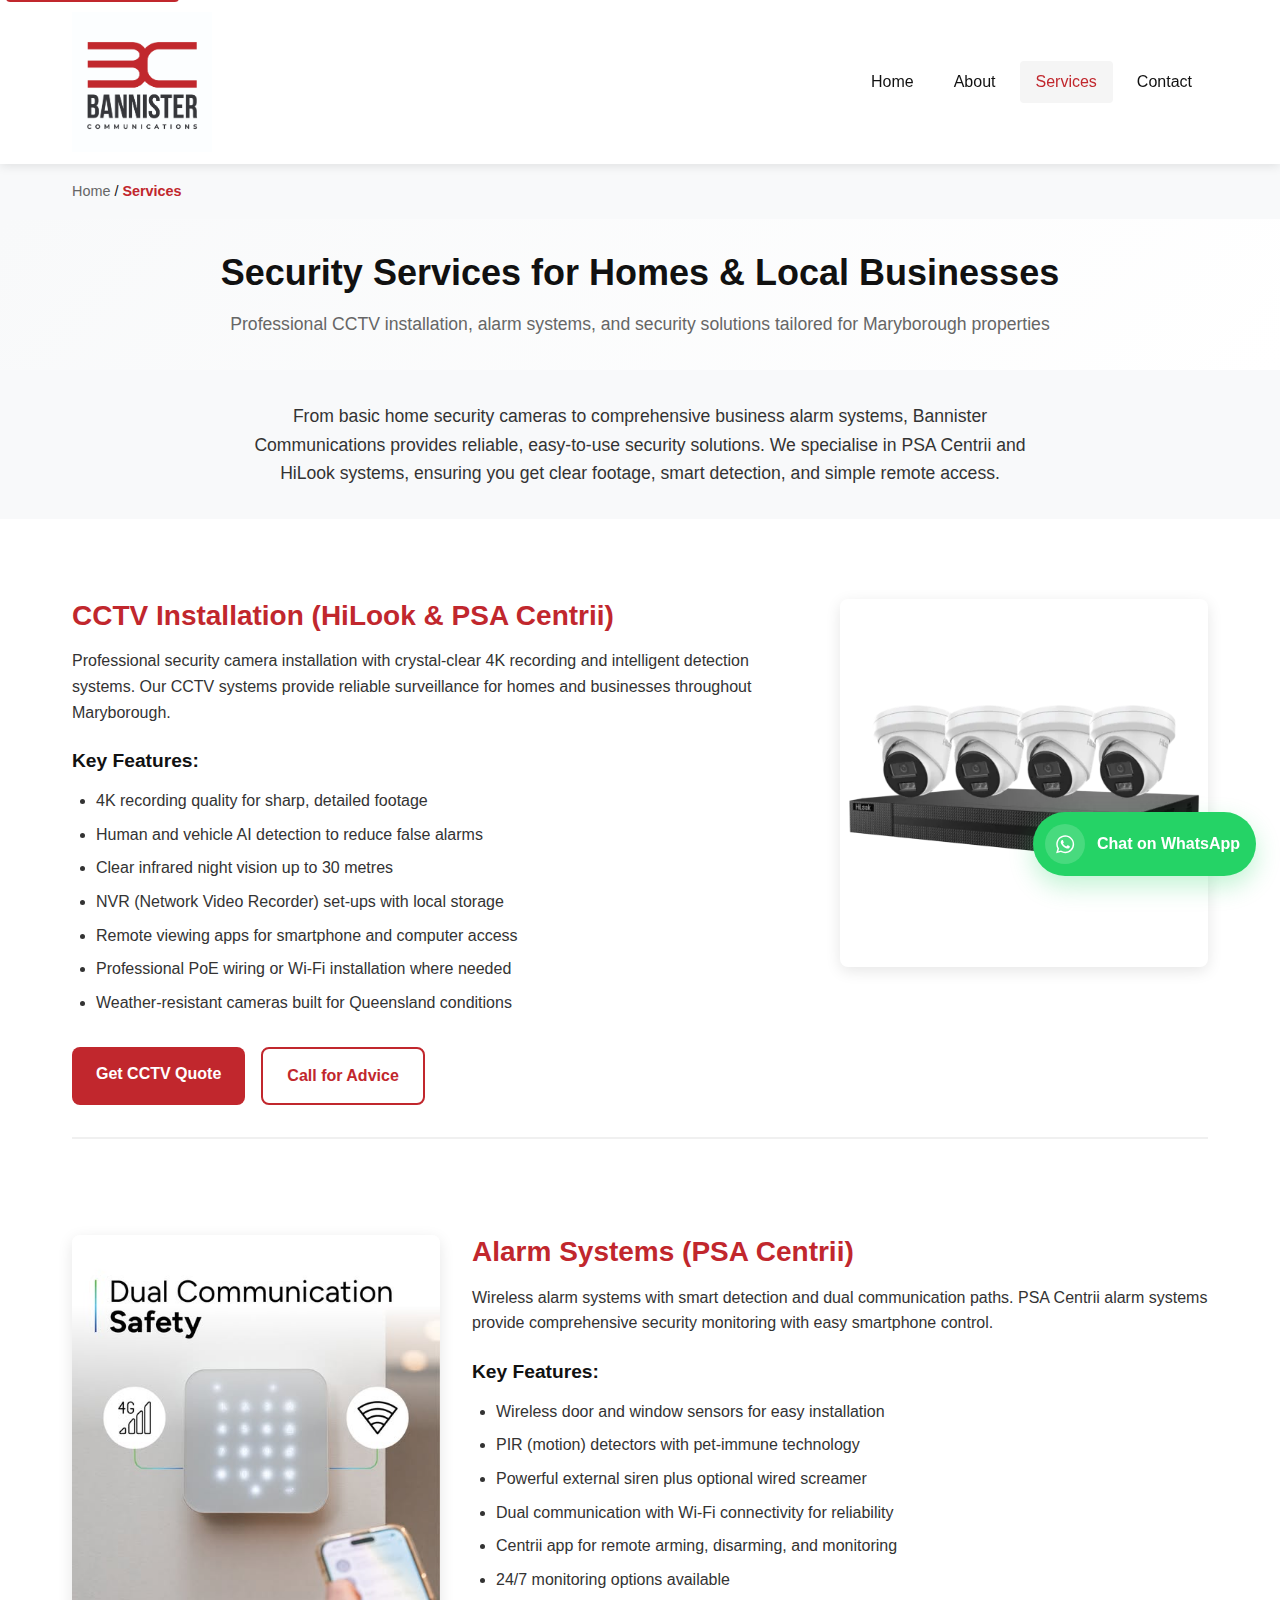
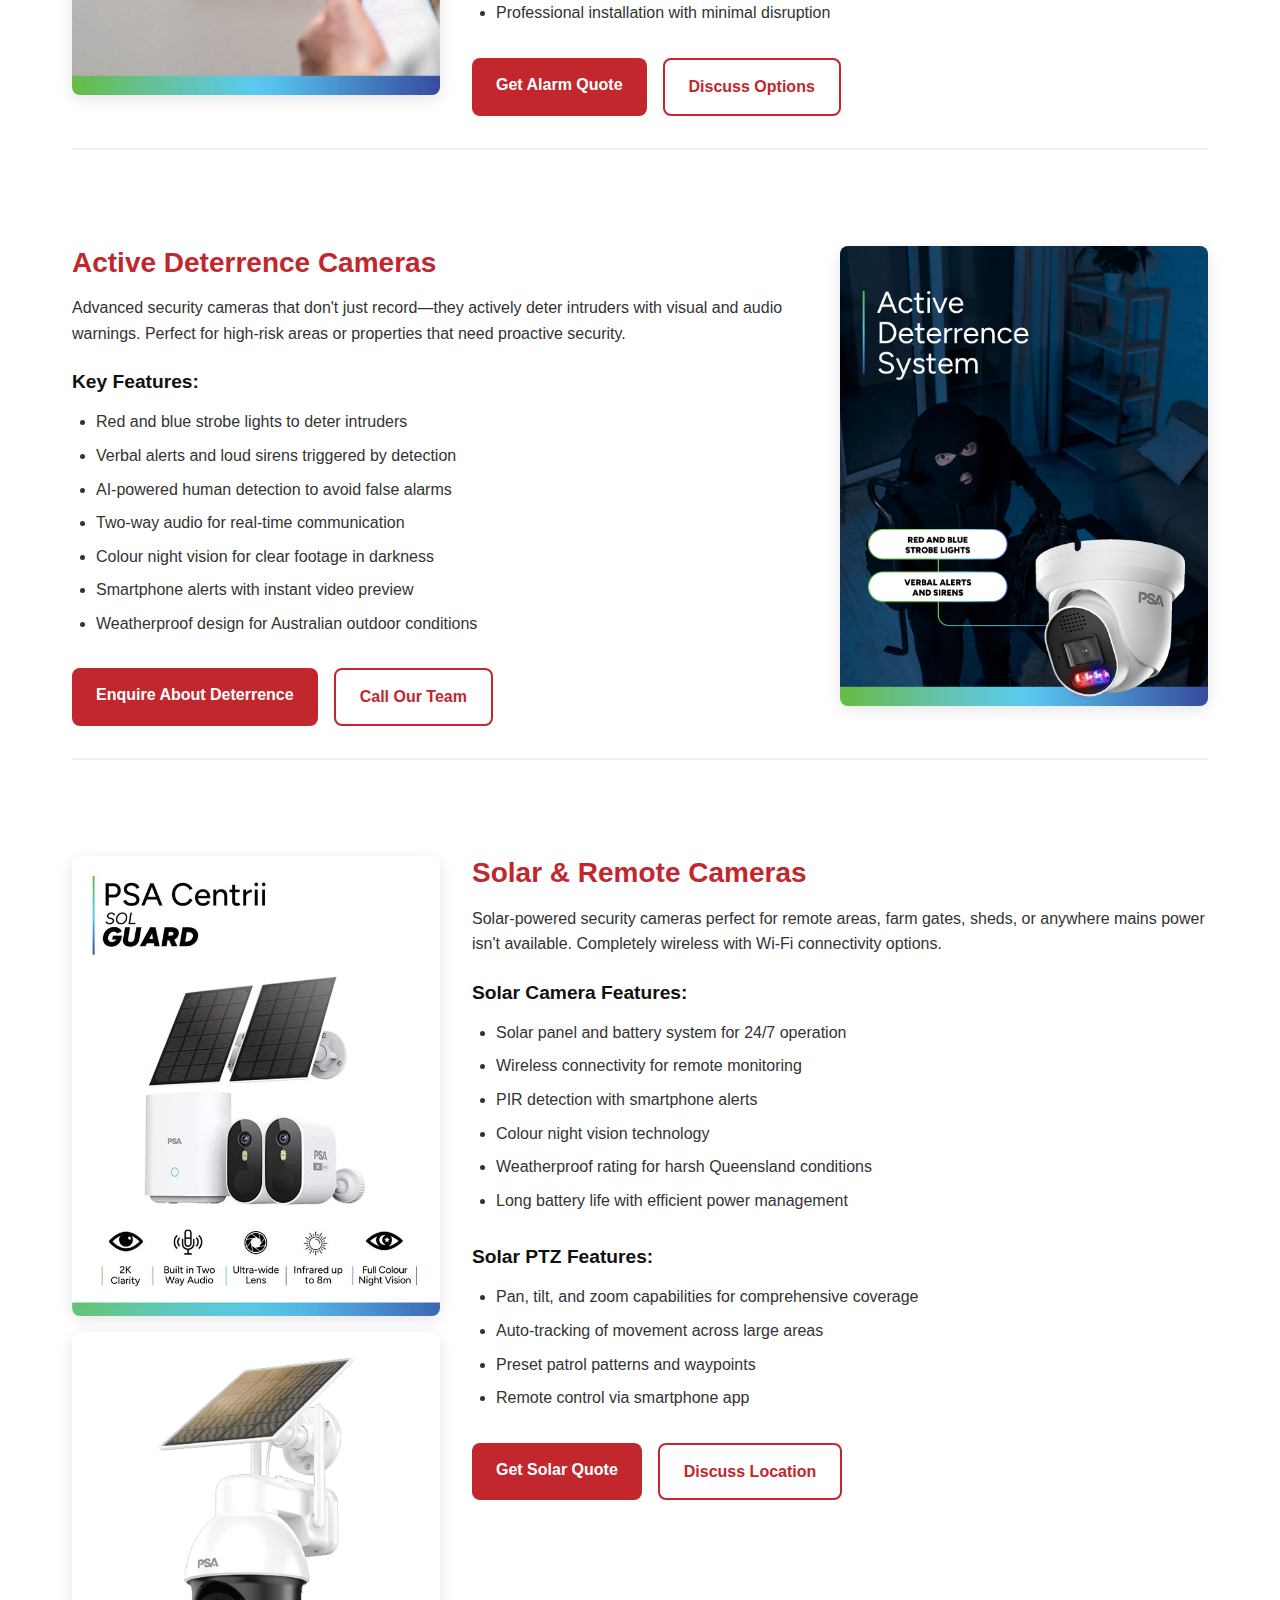
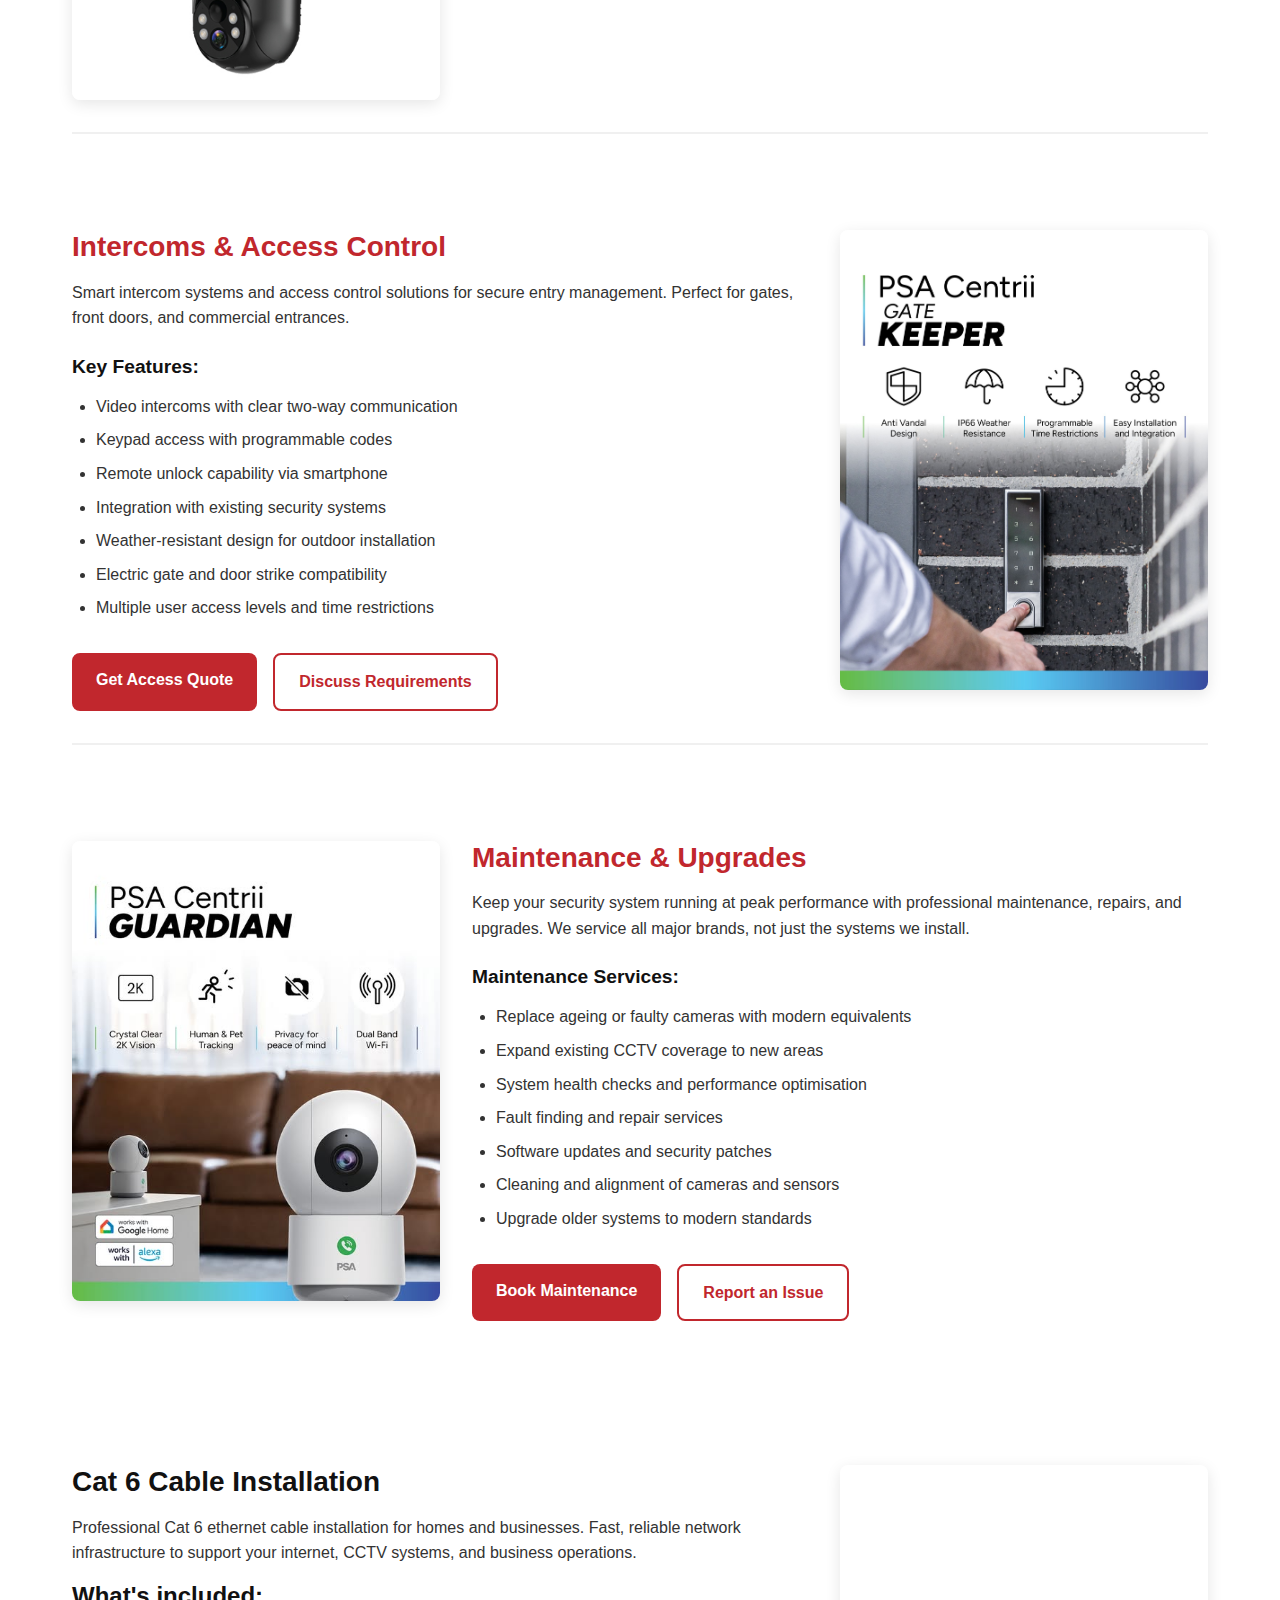
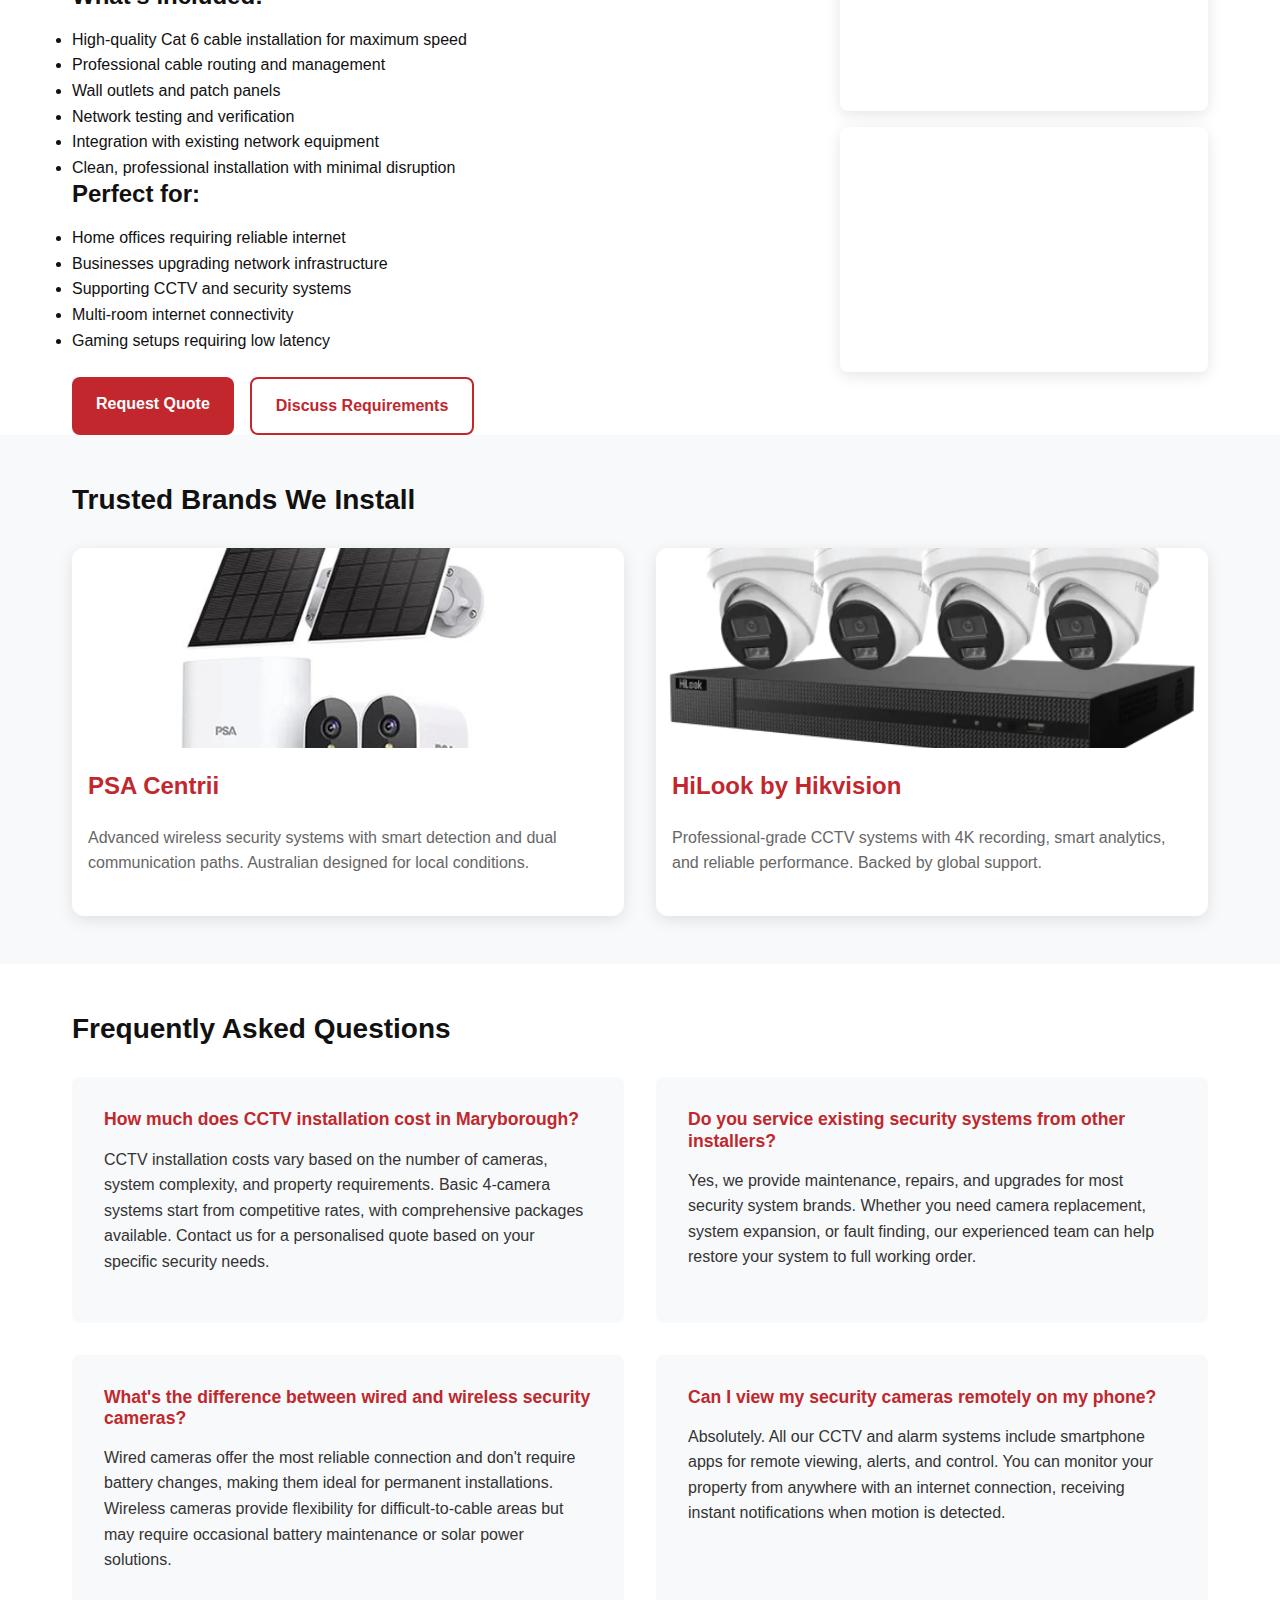
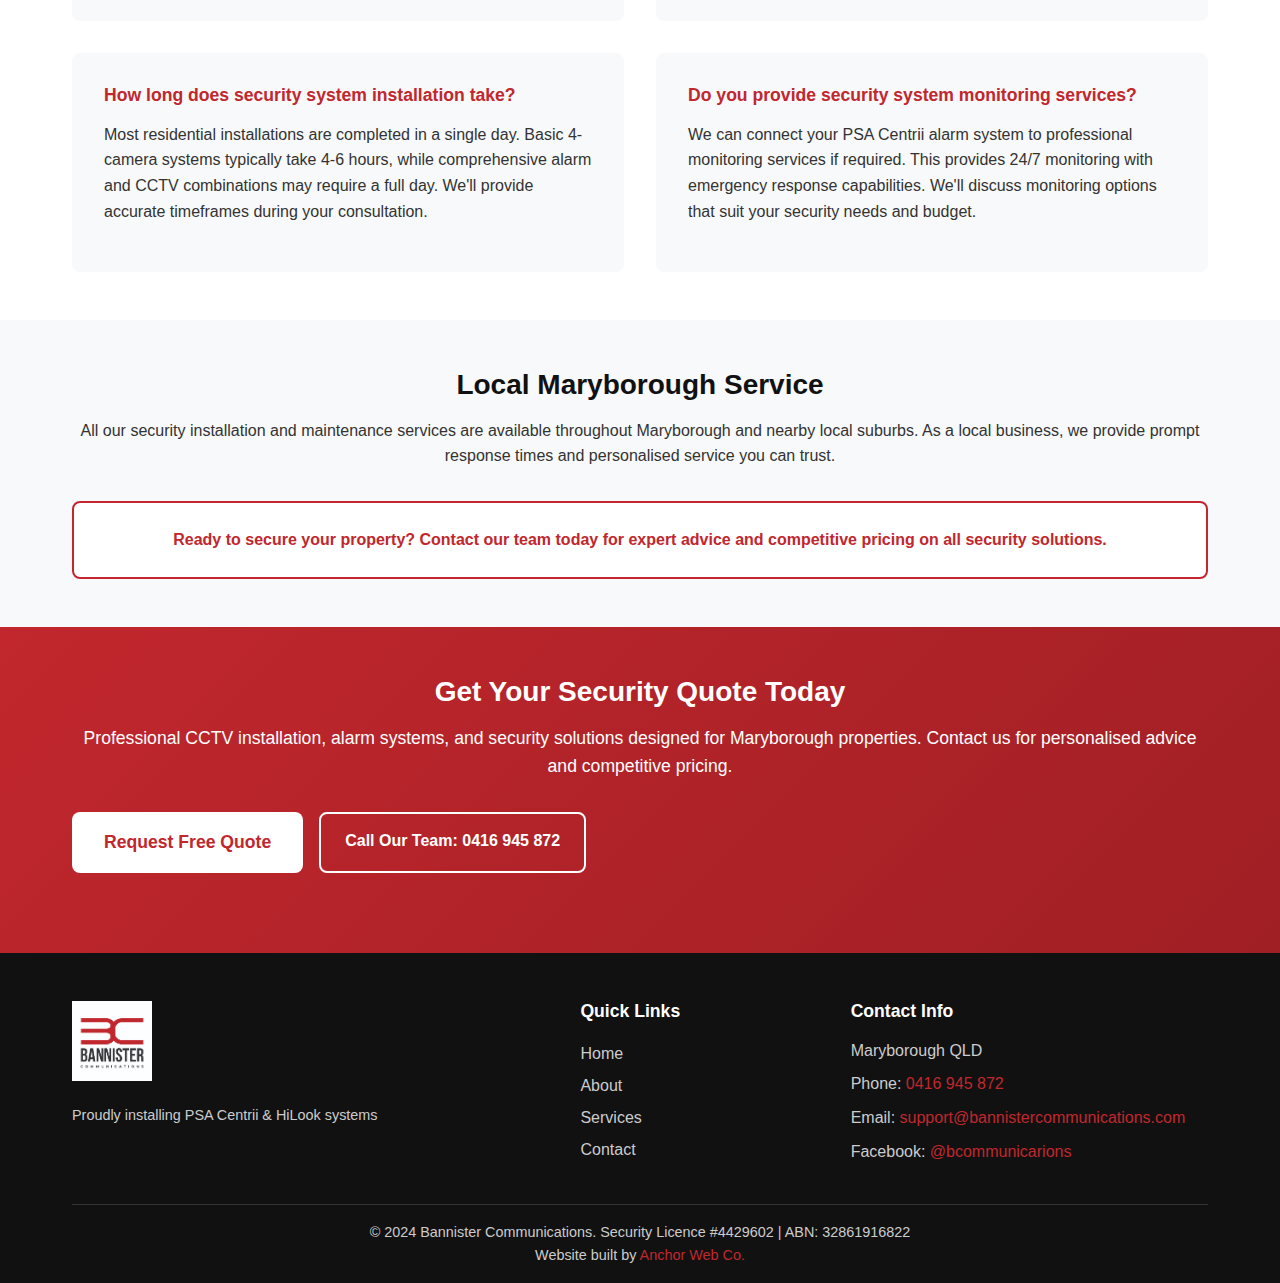
<file: services.html>
<!DOCTYPE html>
<html lang="en-AU">
<head>
    <meta charset="UTF-8">
    <meta name="viewport" content="width=device-width, initial-scale=1.0">
    <title>CCTV Installation & Alarm Systems in Maryborough | Services</title>
    <meta name="description" content="CCTV installation, alarm systems, active deterrence cameras, maintenance and upgrades in Maryborough. PSA Centrii and HiLook specialists.">
    <link rel="canonical" href="https://www.bannistercommunications.com/services.html">
    <link rel="icon" type="image/jpeg" href="/assets/images/Bannister_Logo.jpg">
    
    <!-- Open Graph -->
    <meta property="og:title" content="CCTV Installation & Alarm Systems in Maryborough | Services">
    <meta property="og:description" content="CCTV installation, alarm systems, active deterrence cameras, maintenance and upgrades in Maryborough. PSA Centrii and HiLook specialists.">
    <meta property="og:image" content="https://www.bannistercommunications.com/assets/images/Bannister_Logo.jpg">
    <meta property="og:url" content="https://www.bannistercommunications.com/services.html">
    <meta property="og:type" content="website">
    
    <!-- Twitter Card -->
    <meta name="twitter:card" content="summary_large_image">
    <meta name="twitter:title" content="CCTV Installation & Alarm Systems in Maryborough | Services">
    <meta name="twitter:description" content="CCTV installation, alarm systems, active deterrence cameras, maintenance and upgrades in Maryborough.">
    <meta name="twitter:image" content="https://www.bannistercommunications.com/assets/images/Bannister_Logo.jpg">
    
    <link rel="stylesheet" href="assets/css/style.css">
    
    <!-- JSON-LD Schema -->
    <script type="application/ld+json">
    {
        "@context": "https://schema.org",
        "@type": "ProfessionalService",
        "@id": "https://www.bannistercommunications.com/services.html#business",
        "name": "Bannister Communications",
        "image": "https://www.bannistercommunications.com/assets/images/Bannister_Logo.jpg",
        "url": "https://www.bannistercommunications.com/services.html",
        "telephone": "+6141695872",
        "email": "support@bannistercommunications.com",
        "address": {
            "@type": "PostalAddress",
            "streetAddress": "Maryborough QLD",
            "addressLocality": "Maryborough",
            "addressRegion": "QLD",
            "postalCode": "4650",
            "addressCountry": "AU"
        },
        "areaServed": "Maryborough QLD, Curra, Gympie and local suburbs",
        "founder": "Craig Bannister",
        "knowsAbout": [
            "CCTV installation Maryborough",
            "security cameras Maryborough",
            "security systems Maryborough",
            "alarm installation Maryborough",
            "HiLook CCTV Maryborough",
            "PSA Centrii installer Maryborough",
            "CCTV maintenance Maryborough",
            "wireless security cameras Maryborough",
            "NVR installation Maryborough",
            "intercom installation Maryborough"
        ],
        "sameAs": [
            "https://www.facebook.com/bcommunicarions"
        ]
    }
    </script>
</head>
<body>
    <header class="header">
        <div class="header-content">
            <div class="logo">
                <img src="assets/images/Bannister_Logo.jpg" alt="Bannister Communications logo">
            </div>
            <nav class="nav" id="nav">
                <ul>
                    <li><a href="/">Home</a></li>
                    <li><a href="/about.html">About</a></li>
                    <li><a href="/services.html" class="current">Services</a></li>
                    <li><a href="/contact.html">Contact</a></li>
                </ul>
            </nav>
            <button class="menu-toggle" id="menu-toggle" aria-label="Toggle navigation">☰</button>
        </div>
    </header>

    <main>
        <div class="breadcrumbs">
            <div class="container">
                <a href="/">Home</a> / <span>Services</span>
            </div>
        </div>

        <section class="page-hero">
            <div class="container">
                <h1>Security Services for Homes & Local Businesses</h1>
                <p class="hero-subtitle">Professional CCTV installation, alarm systems, and security solutions tailored for Maryborough properties</p>
            </div>
        </section>

        <section class="services-intro">
            <div class="container">
                <p>From basic home security cameras to comprehensive business alarm systems, Bannister Communications provides reliable, easy-to-use security solutions. We specialise in PSA Centrii and HiLook systems, ensuring you get clear footage, smart detection, and simple remote access.</p>
            </div>
        </section>

        <section class="services-list">
            <div class="container">
                <div class="service-block" id="cctv">
                    <div class="service-content">
                        <div class="service-text">
                            <h2>CCTV Installation (HiLook & PSA Centrii)</h2>
                            <p>Professional security camera installation with crystal-clear 4K recording and intelligent detection systems. Our CCTV systems provide reliable surveillance for homes and businesses throughout Maryborough.</p>
                            
                            <h3>Key Features:</h3>
                            <ul>
                                <li>4K recording quality for sharp, detailed footage</li>
                                <li>Human and vehicle AI detection to reduce false alarms</li>
                                <li>Clear infrared night vision up to 30 metres</li>
                                <li>NVR (Network Video Recorder) set-ups with local storage</li>
                                <li>Remote viewing apps for smartphone and computer access</li>
                                <li>Professional PoE wiring or Wi-Fi installation where needed</li>
                                <li>Weather-resistant cameras built for Queensland conditions</li>
                            </ul>
                            
                            <div class="service-cta">
                                <a href="/contact.html" class="btn btn-primary">Get CCTV Quote</a>
                                <a href="tel:+61416945872" class="btn btn-secondary">Call for Advice</a>
                            </div>
                        </div>
                        <div class="service-image">
                            <img src="assets/images/HLIK-4286TH2-AI-KITPIC-SQ-500x500.webp" alt="HiLook 4-camera CCTV system professionally installed in Maryborough home" width="500" height="333" loading="lazy">
                        </div>
                    </div>
                </div>

                <div class="service-block" id="alarms">
                    <div class="service-content reverse">
                        <div class="service-text">
                            <h2>Alarm Systems (PSA Centrii)</h2>
                            <p>Wireless alarm systems with smart detection and dual communication paths. PSA Centrii alarm systems provide comprehensive security monitoring with easy smartphone control.</p>
                            
                            <h3>Key Features:</h3>
                            <ul>
                                <li>Wireless door and window sensors for easy installation</li>
                                <li>PIR (motion) detectors with pet-immune technology</li>
                                <li>Powerful external siren plus optional wired screamer</li>
                                <li>Dual communication with Wi-Fi connectivity for reliability</li>
                                <li>Centrii app for remote arming, disarming, and monitoring</li>
                                <li>24/7 monitoring options available</li>
                                <li>Professional installation with minimal disruption</li>
                            </ul>
                            
                            <div class="service-cta">
                                <a href="/contact.html" class="btn btn-primary">Get Alarm Quote</a>
                                <a href="tel:+61416945872" class="btn btn-secondary">Discuss Options</a>
                            </div>
                        </div>
                        <div class="service-image">
                            <img src="assets/images/dual_communication.jpg" alt="PSA Centrii wireless alarm system with dual communication installed in Maryborough" width="500" height="333" loading="lazy">
                        </div>
                    </div>
                </div>

                <div class="service-block" id="deterrence">
                    <div class="service-content">
                        <div class="service-text">
                            <h2>Active Deterrence Cameras</h2>
                            <p>Advanced security cameras that don't just record—they actively deter intruders with visual and audio warnings. Perfect for high-risk areas or properties that need proactive security.</p>
                            
                            <h3>Key Features:</h3>
                            <ul>
                                <li>Red and blue strobe lights to deter intruders</li>
                                <li>Verbal alerts and loud sirens triggered by detection</li>
                                <li>AI-powered human detection to avoid false alarms</li>
                                <li>Two-way audio for real-time communication</li>
                                <li>Colour night vision for clear footage in darkness</li>
                                <li>Smartphone alerts with instant video preview</li>
                                <li>Weatherproof design for Australian outdoor conditions</li>
                            </ul>
                            
                            <div class="service-cta">
                                <a href="/contact.html" class="btn btn-primary">Enquire About Deterrence</a>
                                <a href="tel:+61416945872" class="btn btn-secondary">Call Our Team</a>
                            </div>
                        </div>
                        <div class="service-image">
                            <img src="assets/images/active_deterrence_system.jpg" alt="PSA Centrii active deterrence security camera with strobe lights installed in Maryborough" width="500" height="333" loading="lazy">
                        </div>
                    </div>
                </div>

                <div class="service-block" id="solar">
                    <div class="service-content reverse">
                        <div class="service-text">
                            <h2>Solar & Remote Cameras</h2>
                            <p>Solar-powered security cameras perfect for remote areas, farm gates, sheds, or anywhere mains power isn't available. Completely wireless with Wi-Fi connectivity options.</p>
                            
                            <h3>Solar Camera Features:</h3>
                            <ul>
                                <li>Solar panel and battery system for 24/7 operation</li>
                                <li>Wireless connectivity for remote monitoring</li>
                                <li>PIR detection with smartphone alerts</li>
                                <li>Colour night vision technology</li>
                                <li>Weatherproof rating for harsh Queensland conditions</li>
                                <li>Long battery life with efficient power management</li>
                            </ul>
                            
                            <h3>Solar PTZ Features:</h3>
                            <ul>
                                <li>Pan, tilt, and zoom capabilities for comprehensive coverage</li>
                                <li>Auto-tracking of movement across large areas</li>
                                <li>Preset patrol patterns and waypoints</li>
                                <li>Remote control via smartphone app</li>
                            </ul>
                            
                            <div class="service-cta">
                                <a href="/contact.html" class="btn btn-primary">Get Solar Quote</a>
                                <a href="tel:+61416945872" class="btn btn-secondary">Discuss Location</a>
                            </div>
                        </div>
                        <div class="service-images">
                            <img src="assets/images/PSA_Centrii_Sol_guard.jpg" alt="PSA Sol Guard solar security camera for remote Maryborough properties" width="240" height="160" loading="lazy">
                            <img src="assets/images/solar_PTZ.jpg" alt="PSA solar PTZ camera for comprehensive property coverage in Maryborough" width="240" height="160" loading="lazy">
                        </div>
                    </div>
                </div>

                <div class="service-block" id="access">
                    <div class="service-content">
                        <div class="service-text">
                            <h2>Intercoms & Access Control</h2>
                            <p>Smart intercom systems and access control solutions for secure entry management. Perfect for gates, front doors, and commercial entrances.</p>
                            
                            <h3>Key Features:</h3>
                            <ul>
                                <li>Video intercoms with clear two-way communication</li>
                                <li>Keypad access with programmable codes</li>
                                <li>Remote unlock capability via smartphone</li>
                                <li>Integration with existing security systems</li>
                                <li>Weather-resistant design for outdoor installation</li>
                                <li>Electric gate and door strike compatibility</li>
                                <li>Multiple user access levels and time restrictions</li>
                            </ul>
                            
                            <div class="service-cta">
                                <a href="/contact.html" class="btn btn-primary">Get Access Quote</a>
                                <a href="tel:+61416945872" class="btn btn-secondary">Discuss Requirements</a>
                            </div>
                        </div>
                        <div class="service-image">
                            <img src="assets/images/gate_keeper.jpg" alt="PSA Gate Keeper intercom and access control system for Maryborough properties" width="500" height="333" loading="lazy">
                        </div>
                    </div>
                </div>

                <div class="service-block" id="maintenance">
                    <div class="service-content reverse">
                        <div class="service-text">
                            <h2>Maintenance & Upgrades</h2>
                            <p>Keep your security system running at peak performance with professional maintenance, repairs, and upgrades. We service all major brands, not just the systems we install.</p>
                            
                            <h3>Maintenance Services:</h3>
                            <ul>
                                <li>Replace ageing or faulty cameras with modern equivalents</li>
                                <li>Expand existing CCTV coverage to new areas</li>
                                <li>System health checks and performance optimisation</li>
                                <li>Fault finding and repair services</li>
                                <li>Software updates and security patches</li>
                                <li>Cleaning and alignment of cameras and sensors</li>
                                <li>Upgrade older systems to modern standards</li>
                            </ul>
                            
                            <div class="service-cta">
                                <a href="/contact.html" class="btn btn-primary">Book Maintenance</a>
                                <a href="tel:+61416945872" class="btn btn-secondary">Report an Issue</a>
                            </div>
                        </div>
                        <div class="service-image">
                            <img src="assets/images/guardian.jpg" alt="PSA Guardian 2K indoor camera upgrade and maintenance service in Maryborough" width="500" height="333" loading="lazy">
                        </div>
                    </div>
                </div>
            </div>
        </section>

        <section class="service-item" id="cat6-installation">
            <div class="container">
                <div class="service-content">
                    <div class="service-details">
                        <h2>Cat 6 Cable Installation</h2>
                        <div class="service-intro">
                            <p>Professional Cat 6 ethernet cable installation for homes and businesses. Fast, reliable network infrastructure to support your internet, CCTV systems, and business operations.</p>
                        </div>
                        
                        <div class="service-features">
                            <h3>What's included:</h3>
                            <ul class="feature-list">
                                <li>High-quality Cat 6 cable installation for maximum speed</li>
                                <li>Professional cable routing and management</li>
                                <li>Wall outlets and patch panels</li>
                                <li>Network testing and verification</li>
                                <li>Integration with existing network equipment</li>
                                <li>Clean, professional installation with minimal disruption</li>
                            </ul>
                        </div>
                        
                        <div class="service-benefits">
                            <h3>Perfect for:</h3>
                            <ul class="benefit-list">
                                <li>Home offices requiring reliable internet</li>
                                <li>Businesses upgrading network infrastructure</li>
                                <li>Supporting CCTV and security systems</li>
                                <li>Multi-room internet connectivity</li>
                                <li>Gaming setups requiring low latency</li>
                            </ul>
                        </div>
                        
                        <div class="service-cta">
                            <a href="/contact.html" class="btn btn-primary">Request Quote</a>
                            <a href="tel:+61416945872" class="btn btn-secondary">Discuss Requirements</a>
                        </div>
                    </div>
                    <div class="service-images">
                        <img src="assets/images/Cat6StockImage.jpeg" alt="Professional Cat 6 ethernet cable installation for homes and businesses in Maryborough" width="240" height="160" loading="lazy">
                        <img src="assets/images/Cabling.jpeg" alt="Professional network cabling and cable management installation in Maryborough" width="240" height="160" loading="lazy">
                    </div>
                </div>
            </div>
        </section>

        <section class="brands-section">
            <div class="container">
                <h2>Trusted Brands We Install</h2>
                <div class="brands-grid">
                    <div class="brand-card">
                        <img src="assets/images/PSA_Centrii_Sol_guard.jpg" alt="PSA Centrii security systems - authorised installer in Maryborough" width="300" height="200" loading="lazy">
                        <h3>PSA Centrii</h3>
                        <p>Advanced wireless security systems with smart detection and dual communication paths. Australian designed for local conditions.</p>
                    </div>
                    <div class="brand-card">
                        <img src="assets/images/HLIK-4286TH2-AI-KITPIC-SQ-500x500.webp" alt="HiLook by Hikvision CCTV systems available in Maryborough" width="300" height="200" loading="lazy">
                        <h3>HiLook by Hikvision</h3>
                        <p>Professional-grade CCTV systems with 4K recording, smart analytics, and reliable performance. Backed by global support.</p>
                    </div>
                </div>
            </div>
        </section>

        <section class="faq-section">
            <div class="container">
                <h2>Frequently Asked Questions</h2>
                <div class="faq-grid">
                    <div class="faq-item">
                        <h3>How much does CCTV installation cost in Maryborough?</h3>
                        <p>CCTV installation costs vary based on the number of cameras, system complexity, and property requirements. Basic 4-camera systems start from competitive rates, with comprehensive packages available. Contact us for a personalised quote based on your specific security needs.</p>
                    </div>
                    
                    <div class="faq-item">
                        <h3>Do you service existing security systems from other installers?</h3>
                        <p>Yes, we provide maintenance, repairs, and upgrades for most security system brands. Whether you need camera replacement, system expansion, or fault finding, our experienced team can help restore your system to full working order.</p>
                    </div>
                    
                    <div class="faq-item">
                        <h3>What's the difference between wired and wireless security cameras?</h3>
                        <p>Wired cameras offer the most reliable connection and don't require battery changes, making them ideal for permanent installations. Wireless cameras provide flexibility for difficult-to-cable areas but may require occasional battery maintenance or solar power solutions.</p>
                    </div>
                    
                    <div class="faq-item">
                        <h3>Can I view my security cameras remotely on my phone?</h3>
                        <p>Absolutely. All our CCTV and alarm systems include smartphone apps for remote viewing, alerts, and control. You can monitor your property from anywhere with an internet connection, receiving instant notifications when motion is detected.</p>
                    </div>
                    
                    <div class="faq-item">
                        <h3>How long does security system installation take?</h3>
                        <p>Most residential installations are completed in a single day. Basic 4-camera systems typically take 4-6 hours, while comprehensive alarm and CCTV combinations may require a full day. We'll provide accurate timeframes during your consultation.</p>
                    </div>
                    
                    <div class="faq-item">
                        <h3>Do you provide security system monitoring services?</h3>
                        <p>We can connect your PSA Centrii alarm system to professional monitoring services if required. This provides 24/7 monitoring with emergency response capabilities. We'll discuss monitoring options that suit your security needs and budget.</p>
                    </div>
                </div>
            </div>
        </section>

        <section class="service-area-note">
            <div class="container">
                <h2>Local Maryborough Service</h2>
                <p>All our security installation and maintenance services are available throughout Maryborough and nearby local suburbs. As a local business, we provide prompt response times and personalised service you can trust.</p>
                <div class="contact-highlight">
                    <p><strong>Ready to secure your property?</strong> Contact our team today for expert advice and competitive pricing on all security solutions.</p>
                </div>
            </div>
        </section>

        <section class="cta-section">
            <div class="container">
                <h2>Get Your Security Quote Today</h2>
                <p>Professional CCTV installation, alarm systems, and security solutions designed for Maryborough properties. Contact us for personalised advice and competitive pricing.</p>
                <div class="cta-buttons">
                    <a href="/contact.html" class="btn btn-primary btn-large">Request Free Quote</a>
                    <a href="tel:+61416945872" class="btn btn-secondary">Call Our Team: 0416 945 872</a>
                </div>
            </div>
        </section>
    </main>

    <footer class="footer">
        <div class="container">
            <div class="footer-content">
                <div class="footer-logo">
                    <img src="assets/images/Bannister_Logo.jpg" alt="Bannister Communications">
                    <p>Proudly installing PSA Centrii & HiLook systems</p>
                </div>
                <div class="footer-links">
                    <h3>Quick Links</h3>
                    <ul>
                        <li><a href="/">Home</a></li>
                        <li><a href="/about.html">About</a></li>
                        <li><a href="/services.html">Services</a></li>
                        <li><a href="/contact.html">Contact</a></li>
                    </ul>
                </div>
                <div class="footer-contact">
                    <h3>Contact Info</h3>
                    <p>Maryborough QLD</p>
                    <p>Phone: <a href="tel:+61416945872">0416 945 872</a></p>
                    <p>Email: <a href="mailto:support@bannistercommunications.com">support@bannistercommunications.com</a></p>
                    <p>Facebook: <a href="https://www.facebook.com/bcommunicarions" target="_blank" rel="noopener">@bcommunicarions</a></p>
                </div>
            </div>
            <div class="footer-bottom">
                <p>&copy; 2024 Bannister Communications. Security Licence #4429602 | ABN: 32861916822</p>
                <p>Website built by <a href="https://anchorwebco.com.au" target="_blank" rel="noopener">Anchor Web Co.</a></p>
            </div>
        </div>
    </footer>

    <!-- Mobile sticky bottom bar -->
    <div class="mobile-cta-bar">
        <a href="tel:+61416945872" class="mobile-cta-call">Call Now</a>
        <a href="/contact.html" class="mobile-cta-quote">Get Quote</a>
    </div>

    <script src="assets/js/main.js" defer></script>
</body>
</html>
</file>
<file: assets/css/style.css>
/* Bannister Communications - Main Stylesheet */
/* Mobile-first responsive design with system fonts */

/* Reset and Base Styles */
* {
    margin: 0;
    padding: 0;
    box-sizing: border-box;
}

html {
    scroll-behavior: smooth;
}

body {
    font-family: -apple-system, BlinkMacSystemFont, "Segoe UI", Roboto, Inter, "Helvetica Neue", Arial, "Noto Sans", "Apple Color Emoji", "Segoe UI Emoji", "Segoe UI Symbol", sans-serif;
    line-height: 1.6;
    color: #111111;
    font-size: 16px;
    background-color: #ffffff;
}

/* Container */
.container {
    max-width: 1200px;
    margin: 0 auto;
    padding: 0 1rem;
}

/* Typography */
h1, h2, h3, h4, h5, h6 {
    font-weight: 700;
    line-height: 1.2;
    margin-bottom: 1rem;
    color: #111111;
}

h1 {
    font-size: 2rem;
}

h2 {
    font-size: 1.75rem;
}

h3 {
    font-size: 1.5rem;
}

h4 {
    font-size: 1.25rem;
}

p {
    margin-bottom: 1rem;
    color: #333333;
}

a {
    color: #C1272D;
    text-decoration: none;
    transition: color 0.3s ease;
}

a:hover, a:focus {
    color: #a01f24;
    text-decoration: underline;
}

/* Focus styles for accessibility */
a:focus, button:focus, input:focus, textarea:focus, select:focus {
    outline: 2px solid #C1272D;
    outline-offset: 2px;
}

/* Header */
.header {
    background: #ffffff;
    box-shadow: 0 2px 10px rgba(0,0,0,0.1);
    position: sticky;
    top: 0;
    z-index: 100;
}

.header-content {
    max-width: 1200px;
    margin: 0 auto;
    display: flex;
    justify-content: space-between;
    align-items: center;
    padding: 0.5rem 1rem;
    min-height: 130px;
}

.logo {
    display: flex;
    align-items: center;
}

.logo img {
    height: 120px;
    width: auto;
}

/* Mobile Navigation */
.nav {
    display: none;
    position: absolute;
    top: 100%;
    left: 0;
    right: 0;
    background: #ffffff;
    box-shadow: 0 2px 10px rgba(0,0,0,0.1);
}

.nav.active {
    display: block;
}

.nav ul {
    list-style: none;
    display: flex;
    flex-direction: column;
}

.nav a {
    display: block;
    padding: 1rem;
    color: #111111;
    text-decoration: none;
    border-bottom: 1px solid #eee;
    transition: all 0.3s ease;
}

.nav a:hover, .nav a.current {
    background: #f5f5f5;
    color: #C1272D;
    text-decoration: none;
}

.menu-toggle {
    background: none;
    border: none;
    font-size: 1.5rem;
    cursor: pointer;
    color: #111111;
    padding: 0.5rem;
}

/* Buttons */
.btn {
    display: inline-block;
    padding: 0.875rem 1.5rem;
    text-decoration: none;
    border-radius: 8px;
    font-weight: 600;
    text-align: center;
    transition: all 0.3s ease;
    cursor: pointer;
    border: none;
    font-size: 1rem;
    font-family: inherit;
}

.btn-primary {
    background: #C1272D;
    color: white;
}

.btn-primary:hover, .btn-primary:focus {
    background: #a01f24;
    color: white;
    text-decoration: none;
    transform: translateY(-1px);
}

.btn-secondary {
    background: transparent;
    color: #C1272D;
    border: 2px solid #C1272D;
}

.btn-secondary:hover, .btn-secondary:focus {
    background: #C1272D;
    color: white;
    text-decoration: none;
}

.btn-large {
    padding: 1rem 2rem;
    font-size: 1.1rem;
}

/* Hero Section */
.hero {
    padding: 2rem 1rem;
    background: linear-gradient(135deg, #f8f9fa 0%, #ffffff 100%);
}

.hero-content {
    display: grid;
    gap: 2rem;
    align-items: center;
}

.hero h1 {
    font-size: 2rem;
    margin-bottom: 1rem;
}

.hero-subcopy {
    font-size: 1.1rem;
    margin-bottom: 2rem;
    color: #555;
}

.cta-buttons {
    display: flex;
    gap: 1rem;
    flex-wrap: wrap;
    margin-bottom: 2rem;
}

.hero-image img {
    width: 100%;
    height: auto;
    border-radius: 12px;
}

/* Trust Bar */
.trust-bar {
    background: #f8f9fa;
    padding: 2rem 1rem;
}

.trust-items {
    display: grid;
    gap: 1.5rem;
    text-align: center;
}

.trust-item strong {
    display: block;
    color: #C1272D;
    font-size: 1rem;
    margin-bottom: 0.25rem;
}

.trust-item span {
    font-size: 0.9rem;
    color: #666;
}

/* What We Install Section */
.what-we-install {
    padding: 3rem 1rem;
}

.what-we-install h2 {
    text-align: center;
    margin-bottom: 2rem;
    font-size: 2rem;
}

.services-grid {
    display: grid;
    gap: 2rem;
}

.service-card {
    background: #ffffff;
    border-radius: 12px;
    overflow: hidden;
    box-shadow: 0 4px 15px rgba(0,0,0,0.1);
    transition: transform 0.3s ease, box-shadow 0.3s ease;
}

.service-card:hover {
    transform: translateY(-4px);
    box-shadow: 0 8px 25px rgba(0,0,0,0.15);
}

.service-card img {
    width: 100%;
    height: 200px;
    object-fit: cover;
}

.service-card h3 {
    padding: 1rem 1rem 0.5rem;
    font-size: 1.25rem;
}

.service-card p {
    padding: 0 1rem;
    color: #666;
    margin-bottom: 1.5rem;
}

.service-card .btn {
    margin: 0 1rem 1.5rem;
}

/* Why Local Section */
.why-local {
    background: #f8f9fa;
    padding: 3rem 1rem;
}

.why-local h2 {
    text-align: center;
    margin-bottom: 2rem;
}

.why-content {
    max-width: 800px;
    margin: 0 auto;
}

/* Featured Gear */
.featured-gear {
    padding: 3rem 1rem;
}

.featured-gear h2 {
    text-align: center;
    margin-bottom: 2rem;
}

.gear-grid {
    display: grid;
    gap: 2rem;
}

.gear-item {
    text-align: center;
    display: flex;
    flex-direction: column;
    height: 100%;
    justify-content: space-between;
}

.gear-item img {
    width: 100%;
    height: auto;
    max-width: 250px;
    border-radius: 8px;
    margin-bottom: 1rem;
}

.gear-item h3 {
    font-size: 1.25rem;
    margin-bottom: 0.5rem;
}

.gear-item p {
    margin-bottom: 1rem;
    color: #666;
    flex-grow: 1;
}

.learn-more {
    color: #C1272D;
    font-weight: 600;
    text-decoration: none;
    position: relative;
}

.learn-more:after {
    content: ' →';
    transition: transform 0.3s ease;
}

.learn-more:hover:after {
    transform: translateX(4px);
}

/* Local Note */
.local-note {
    background: #C1272D;
    color: white;
    padding: 2rem 1rem;
    text-align: center;
}

.local-note p {
    color: white;
    margin: 0;
    font-weight: 600;
}

/* Page Hero (for inner pages) */
.page-hero {
    background: linear-gradient(135deg, #f8f9fa 0%, #ffffff 100%);
    padding: 2rem 1rem;
    text-align: center;
}

.page-hero h1 {
    font-size: 2.25rem;
    margin-bottom: 1rem;
}

.hero-subtitle {
    font-size: 1.1rem;
    color: #666;
    margin-bottom: 0;
}

/* Breadcrumbs */
.breadcrumbs {
    background: #f8f9fa;
    padding: 1rem;
    font-size: 0.9rem;
}

.breadcrumbs a {
    color: #666;
}

.breadcrumbs span {
    color: #C1272D;
    font-weight: 600;
}

/* About Page Styles */
.about-content {
    padding: 3rem 1rem;
}

.about-grid {
    display: grid;
    gap: 3rem;
}

.about-text p {
    margin-bottom: 1.5rem;
    font-size: 1.1rem;
    line-height: 1.8;
}

.about-highlights {
    display: grid;
    gap: 1.5rem;
}

.highlight-box {
    background: #f8f9fa;
    padding: 1.5rem;
    border-radius: 8px;
    border-left: 4px solid #C1272D;
}

.highlight-box h3 {
    color: #C1272D;
    margin-bottom: 0.5rem;
}

.highlight-box p {
    margin-bottom: 0.5rem;
    color: #666;
    font-size: 0.95rem;
}

.meet-craig {
    background: #f8f9fa;
    padding: 3rem 1rem;
}

.craig-content {
    max-width: 800px;
    margin: 0 auto;
}

.craig-contact {
    background: white;
    padding: 2rem;
    border-radius: 12px;
    margin-top: 2rem;
    text-align: center;
}

.contact-buttons {
    display: flex;
    gap: 1rem;
    flex-wrap: wrap;
    justify-content: center;
    margin-top: 1rem;
}

.why-choose-local {
    padding: 3rem 1rem;
}

.local-benefits {
    display: grid;
    gap: 2rem;
    margin-top: 2rem;
}

.benefit {
    background: white;
    padding: 2rem;
    border-radius: 12px;
    box-shadow: 0 2px 10px rgba(0,0,0,0.1);
}

.benefit h3 {
    color: #C1272D;
    margin-bottom: 1rem;
}

.service-area {
    background: #f8f9fa;
    padding: 3rem 1rem;
}

.area-list ul {
    list-style: none;
    margin-top: 1rem;
}

.area-list li {
    padding: 0.5rem 0;
    border-bottom: 1px solid #eee;
}

.area-list li:before {
    content: '✓ ';
    color: #C1272D;
    font-weight: bold;
}

/* Services Page Styles */
.services-intro {
    padding: 2rem 1rem;
    text-align: center;
    background: #f8f9fa;
}

.services-intro p {
    max-width: 800px;
    margin: 0 auto;
    font-size: 1.1rem;
}

.services-list {
    padding: 3rem 1rem;
}

.service-block {
    margin-bottom: 4rem;
    padding: 2rem 0;
    border-bottom: 2px solid #f0f0f0;
}

.service-block:last-child {
    border-bottom: none;
}

.service-content {
    display: grid;
    gap: 2rem;
    align-items: start;
}

.service-content.reverse {
    direction: ltr;
}

.service-text h2 {
    color: #C1272D;
    margin-bottom: 1rem;
}

.service-text h3 {
    color: #111111;
    margin: 1.5rem 0 1rem;
    font-size: 1.2rem;
}

.service-text ul {
    margin: 1rem 0 2rem 1.5rem;
}

.service-text li {
    margin-bottom: 0.5rem;
    color: #333;
}

.service-cta {
    display: flex;
    gap: 1rem;
    flex-wrap: wrap;
    margin-top: 1.5rem;
}

.service-image img, .service-images img {
    width: 100%;
    height: auto;
    border-radius: 8px;
    box-shadow: 0 4px 15px rgba(0,0,0,0.1);
}

.service-images {
    display: flex;
    gap: 1rem;
    flex-wrap: wrap;
}

.service-images img {
    flex: 1;
    min-width: 200px;
}

/* Brands Section */
.brands-section {
    background: #f8f9fa;
    padding: 3rem 1rem;
}

.brands-grid {
    display: grid;
    gap: 2rem;
    margin-top: 2rem;
}

.brand-card {
    background: white;
    border-radius: 12px;
    overflow: hidden;
    box-shadow: 0 4px 15px rgba(0,0,0,0.1);
}

.brand-card img {
    width: 100%;
    height: 200px;
    object-fit: cover;
}

.brand-card h3 {
    padding: 1rem 1rem 0.5rem;
    color: #C1272D;
}

.brand-card p {
    padding: 0 1rem 1.5rem;
    color: #666;
}

/* FAQ Section */
.faq-section {
    padding: 3rem 1rem;
}

.faq-grid {
    display: grid;
    gap: 2rem;
    margin-top: 2rem;
}

.faq-item {
    background: #f8f9fa;
    padding: 2rem;
    border-radius: 8px;
}

.faq-item h3 {
    color: #C1272D;
    margin-bottom: 1rem;
    font-size: 1.1rem;
}

.service-area-note {
    background: #f8f9fa;
    padding: 3rem 1rem;
    text-align: center;
}

.contact-highlight {
    background: white;
    padding: 1.5rem;
    border-radius: 8px;
    margin-top: 2rem;
    border: 2px solid #C1272D;
}

.contact-highlight p {
    margin: 0;
    color: #C1272D;
    font-weight: 600;
}

/* Contact Page Styles */
.contact-section {
    padding: 3rem 1rem;
}

.contact-grid {
    display: grid;
    gap: 3rem;
}

.contact-form-wrapper h2 {
    color: #C1272D;
    margin-bottom: 1rem;
}

/* Form Styles */
.contact-form {
    margin-top: 2rem;
}

.form-group {
    margin-bottom: 1.5rem;
}

.form-group label {
    display: block;
    margin-bottom: 0.5rem;
    font-weight: 600;
    color: #333;
}

.form-group input,
.form-group textarea,
.form-group select {
    width: 100%;
    padding: 0.875rem;
    border: 2px solid #ddd;
    border-radius: 8px;
    font-size: 1rem;
    font-family: inherit;
    transition: border-color 0.3s ease;
}

.form-group input:focus,
.form-group textarea:focus,
.form-group select:focus {
    border-color: #C1272D;
    outline: none;
}

.form-group input:invalid,
.form-group textarea:invalid,
.form-group select:invalid {
    border-color: #dc3545;
}

.form-group.honeypot {
    position: absolute;
    left: -9999px;
    visibility: hidden;
}

/* Checkbox Styles */
.consent {
    display: flex;
    align-items: flex-start;
    gap: 0.75rem;
}

.checkbox-label {
    display: flex;
    align-items: flex-start;
    gap: 0.75rem;
    cursor: pointer;
    line-height: 1.4;
}

.checkbox-label input[type="checkbox"] {
    width: auto;
    margin: 0;
}

.form-actions {
    margin-top: 2rem;
}

.form-messages {
    margin-top: 2rem;
}

.success-message {
    background: #d4edda;
    border: 1px solid #c3e6cb;
    border-radius: 8px;
    padding: 1.5rem;
    color: #155724;
}

.error-message {
    background: #f8d7da;
    border: 1px solid #f5c6cb;
    border-radius: 8px;
    padding: 1.5rem;
    color: #721c24;
}

.privacy-note {
    background: #f8f9fa;
    padding: 2rem;
    border-radius: 8px;
    margin-top: 3rem;
    border-left: 4px solid #C1272D;
}

.privacy-note h3 {
    color: #C1272D;
    margin-bottom: 1rem;
}

.privacy-note p {
    font-size: 0.95rem;
    margin-bottom: 1rem;
}

/* Contact Info */
.contact-info h2 {
    color: #C1272D;
    margin-bottom: 2rem;
}

.contact-method {
    margin-bottom: 2rem;
    padding-bottom: 2rem;
    border-bottom: 1px solid #eee;
}

.contact-method:last-child {
    border-bottom: none;
}

.contact-method h3 {
    color: #C1272D;
    margin-bottom: 0.5rem;
    font-size: 1.1rem;
}

.contact-value {
    font-size: 1.1rem;
    font-weight: 600;
    margin-bottom: 0.5rem;
    color: #111111;
}

.phone-link {
    font-size: 1.25rem;
    color: #C1272D;
    text-decoration: none;
    font-weight: 700;
}

.phone-link:hover {
    color: #a01f24;
}

.business-info {
    background: #f8f9fa;
    padding: 1.5rem;
    border-radius: 8px;
}

.business-info ul {
    list-style: none;
    margin-top: 1rem;
}

.business-info li {
    padding: 0.25rem 0;
}

.emergency-note {
    background: #fff3cd;
    border: 1px solid #ffeaa7;
    padding: 1.5rem;
    border-radius: 8px;
}

.emergency-note h3 {
    color: #856404;
    margin-bottom: 1rem;
}

.service-area-info {
    background: #f8f9fa;
    padding: 3rem 1rem;
}

.areas-grid {
    display: grid;
    gap: 2rem;
    margin: 2rem 0;
}

.area-group {
    background: white;
    padding: 1.5rem;
    border-radius: 8px;
}

.area-group h3 {
    color: #C1272D;
    margin-bottom: 1rem;
}

.area-group ul {
    list-style: none;
}

.area-group li {
    padding: 0.25rem 0;
}

.area-group li:before {
    content: '• ';
    color: #C1272D;
    font-weight: bold;
}

.area-note {
    text-align: center;
    font-weight: 600;
    color: #C1272D;
}

.why-contact {
    padding: 3rem 1rem;
}

.reasons-grid {
    display: grid;
    gap: 2rem;
    margin-top: 2rem;
}

.reason {
    background: white;
    padding: 2rem;
    border-radius: 8px;
    box-shadow: 0 2px 10px rgba(0,0,0,0.1);
}

.reason h3 {
    color: #C1272D;
    margin-bottom: 1rem;
}

/* 404 Page Styles */
.error-page {
    padding: 4rem 1rem;
    text-align: center;
    min-height: 60vh;
    display: flex;
    align-items: center;
}

.error-content {
    max-width: 600px;
    margin: 0 auto;
}

.error-number {
    font-size: 6rem;
    font-weight: 900;
    color: #C1272D;
    line-height: 1;
    margin-bottom: 1rem;
}

.error-message {
    font-size: 1.1rem;
    margin-bottom: 2rem;
    color: #666;
}

.error-actions {
    display: flex;
    gap: 1rem;
    justify-content: center;
    flex-wrap: wrap;
    margin-bottom: 3rem;
}

.helpful-links {
    text-align: left;
    margin-bottom: 3rem;
}

.helpful-links h2 {
    text-align: center;
    margin-bottom: 1.5rem;
}

.helpful-links ul {
    list-style: none;
    max-width: 400px;
    margin: 0 auto;
}

.helpful-links li {
    padding: 0.5rem 0;
    border-bottom: 1px solid #eee;
}

.helpful-links a {
    color: #C1272D;
    text-decoration: none;
}

.helpful-links a:hover {
    text-decoration: underline;
}

.contact-prompt {
    background: #f8f9fa;
    padding: 2rem;
    border-radius: 12px;
}

.contact-prompt h3 {
    color: #C1272D;
    margin-bottom: 1rem;
}

/* CTA Sections */
.cta-section {
    background: linear-gradient(135deg, #C1272D 0%, #a01f24 100%);
    color: white;
    padding: 3rem 1rem;
    text-align: center;
}

.cta-section h2 {
    color: white;
    margin-bottom: 1rem;
}

.cta-section p {
    color: white;
    margin-bottom: 2rem;
    font-size: 1.1rem;
}

.cta-section .btn-primary {
    background: white;
    color: #C1272D;
}

.cta-section .btn-primary:hover {
    background: #f0f0f0;
    color: #C1272D;
}

.cta-section .btn-secondary {
    border-color: white;
    color: white;
}

.cta-section .btn-secondary:hover {
    background: white;
    color: #C1272D;
}

/* Footer */
.footer {
    background: #111111;
    color: white;
    padding: 3rem 1rem 1rem;
}

.footer-content {
    display: grid;
    gap: 2rem;
    margin-bottom: 2rem;
}

.footer-logo img {
    height: 80px;
    width: auto;
    margin-bottom: 1rem;
}

.footer-logo p {
    color: #ccc;
    font-size: 0.9rem;
    margin: 0;
}

.footer-links h3,
.footer-contact h3 {
    color: white;
    margin-bottom: 1rem;
    font-size: 1.1rem;
}

.footer-links ul {
    list-style: none;
}

.footer-links a {
    color: #ccc;
    text-decoration: none;
    line-height: 2;
}

.footer-links a:hover {
    color: white;
}

.footer-contact p {
    color: #ccc;
    margin-bottom: 0.5rem;
}

.footer-contact a {
    color: #C1272D;
}

.footer-contact a:hover {
    color: #ffffff;
}

.footer-bottom {
    border-top: 1px solid #333;
    padding-top: 1rem;
    text-align: center;
}

.footer-bottom p {
    color: #ccc;
    font-size: 0.9rem;
    margin: 0;
}

/* Mobile CTA Bar */
.mobile-cta-bar {
    position: fixed;
    bottom: 0;
    left: 0;
    right: 0;
    background: #ffffff;
    border-top: 2px solid #C1272D;
    display: flex;
    z-index: 50;
    box-shadow: 0 -2px 10px rgba(0,0,0,0.1);
}

.mobile-cta-call,
.mobile-cta-quote {
    flex: 1;
    padding: 1rem;
    text-align: center;
    text-decoration: none;
    font-weight: 600;
    transition: background 0.3s ease;
}

.mobile-cta-call {
    background: #C1272D;
    color: white;
}

.mobile-cta-call:hover {
    background: #a01f24;
    color: white;
}

.mobile-cta-quote {
    background: white;
    color: #C1272D;
    border-left: 1px solid #C1272D;
}

.mobile-cta-quote:hover {
    background: #f8f9fa;
    color: #C1272D;
}

/* WhatsApp Widget */
.whatsapp-widget {
    position: fixed;
    right: 1rem;
    bottom: calc(5.5rem + env(safe-area-inset-bottom, 0px));
    display: inline-flex;
    align-items: center;
    gap: 0.75rem;
    padding: 0.75rem 1rem 0.75rem 0.75rem;
    border-radius: 999px;
    background: #25d366;
    color: #ffffff;
    box-shadow: 0 10px 25px rgba(37, 211, 102, 0.28);
    text-decoration: none;
    font-weight: 700;
    z-index: 80;
    transition: transform 0.2s ease, box-shadow 0.2s ease, background 0.2s ease;
}

.whatsapp-widget:hover,
.whatsapp-widget:focus {
    background: #1fb958;
    color: #ffffff;
    text-decoration: none;
    transform: translateY(-2px);
    box-shadow: 0 14px 30px rgba(31, 185, 88, 0.32);
}

.whatsapp-widget__icon {
    display: inline-flex;
    align-items: center;
    justify-content: center;
    width: 2.5rem;
    height: 2.5rem;
    border-radius: 50%;
    background: rgba(255, 255, 255, 0.16);
    flex-shrink: 0;
}

.whatsapp-widget__icon svg {
    width: 1.4rem;
    height: 1.4rem;
}

.whatsapp-widget__text {
    line-height: 1;
    white-space: nowrap;
}

/* Responsive Design */
@media (min-width: 768px) {
    .container {
        padding: 0 2rem;
    }
    
    /* Header */
    .header-content {
        padding: 0.75rem 2rem;
        min-height: 150px;
    }
    
    .logo img {
        height: 140px;
        width: auto;
    }
    
    .nav {
        display: block !important;
        position: static;
        background: none;
        box-shadow: none;
    }
    
    .nav ul {
        flex-direction: row;
        gap: 0.5rem;
    }
    
    .nav a {
        padding: 0.5rem 1rem;
        border-bottom: none;
        border-radius: 4px;
    }
    
    .menu-toggle {
        display: none;
    }
    
    /* Hero */
    .hero-content {
        grid-template-columns: 1fr 1fr;
        padding: 3rem 0;
        align-items: center;
    }
    
    .hero h1 {
        font-size: 2.5rem;
    }
    
    /* Trust Bar */
    .trust-items {
        grid-template-columns: repeat(2, 1fr);
    }
    
    /* Services Grid */
    .services-grid {
        grid-template-columns: repeat(auto-fit, minmax(300px, 1fr));
    }
    
    /* Gear Grid */
    .gear-grid {
        grid-template-columns: repeat(2, 1fr);
    }
    
    /* About Page */
    .about-grid {
        grid-template-columns: 2fr 1fr;
        align-items: start;
    }
    
    .about-highlights {
        grid-template-columns: 1fr;
    }
    
    .local-benefits {
        grid-template-columns: repeat(2, 1fr);
    }
    
    /* Services Page */
    .service-content {
        grid-template-columns: 2fr 1fr;
        align-items: start;
    }
    
    .service-content.reverse {
        grid-template-columns: 1fr 2fr;
    }
    
    .service-content.reverse .service-text {
        order: 2;
    }
    
    .service-content.reverse .service-image,
    .service-content.reverse .service-images {
        order: 1;
    }
    
    /* Brands */
    .brands-grid {
        grid-template-columns: repeat(2, 1fr);
    }
    
    /* FAQ */
    .faq-grid {
        grid-template-columns: repeat(2, 1fr);
    }
    
    /* Contact */
    .contact-grid {
        grid-template-columns: 2fr 1fr;
    }
    
    .areas-grid {
        grid-template-columns: repeat(3, 1fr);
    }
    
    .reasons-grid {
        grid-template-columns: repeat(2, 1fr);
    }
    
    /* Footer */
    .footer-content {
        grid-template-columns: 2fr 1fr 1.5fr;
    }
    
    /* Hide mobile CTA bar */
    .mobile-cta-bar {
        display: none;
    }

    .whatsapp-widget {
        right: 1.5rem;
        bottom: calc(1.5rem + env(safe-area-inset-bottom, 0px));
    }

    /* Add bottom padding to body to account for removed CTA bar */
    body {
        padding-bottom: 0;
    }
}

@media (max-width: 479px) {
    .whatsapp-widget {
        right: 0.75rem;
        left: 0.75rem;
        justify-content: center;
    }
}

@media (min-width: 1024px) {
    /* Trust Bar */
    .trust-items {
        grid-template-columns: repeat(4, 1fr);
    }
    
    /* Hero */
    .hero h1 {
        font-size: 3rem;
    }
    
    /* Gear Grid */
    .gear-grid {
        grid-template-columns: repeat(4, 1fr);
    }
    
    /* Services Grid */
    .services-grid {
        grid-template-columns: repeat(3, 1fr);
    }
}

@media (min-width: 1200px) {
    .container {
        max-width: 1200px;
    }
}

/* Mobile Bottom Padding for CTA Bar */
@media (max-width: 767px) {
    body {
        padding-bottom: 80px;
    }
}

/* Print Styles */
@media print {
    .header, .footer, .mobile-cta-bar {
        display: none;
    }
    
    body {
        padding-bottom: 0;
    }
    
    .hero {
        break-inside: avoid;
    }
    
    .service-card, .brand-card, .faq-item {
        break-inside: avoid;
        margin-bottom: 1rem;
    }
}

/* High contrast mode support */
@media (prefers-contrast: high) {
    .btn-primary {
        border: 2px solid #000;
    }
    
    .btn-secondary {
        border-width: 3px;
    }
}

/* Reduced motion support */
@media (prefers-reduced-motion: reduce) {
    * {
        animation-duration: 0.01ms !important;
        animation-iteration-count: 1 !important;
        transition-duration: 0.01ms !important;
        scroll-behavior: auto !important;
    }
    
    .hero-image img,
    .service-card {
        transform: none !important;
    }
}
</file>
